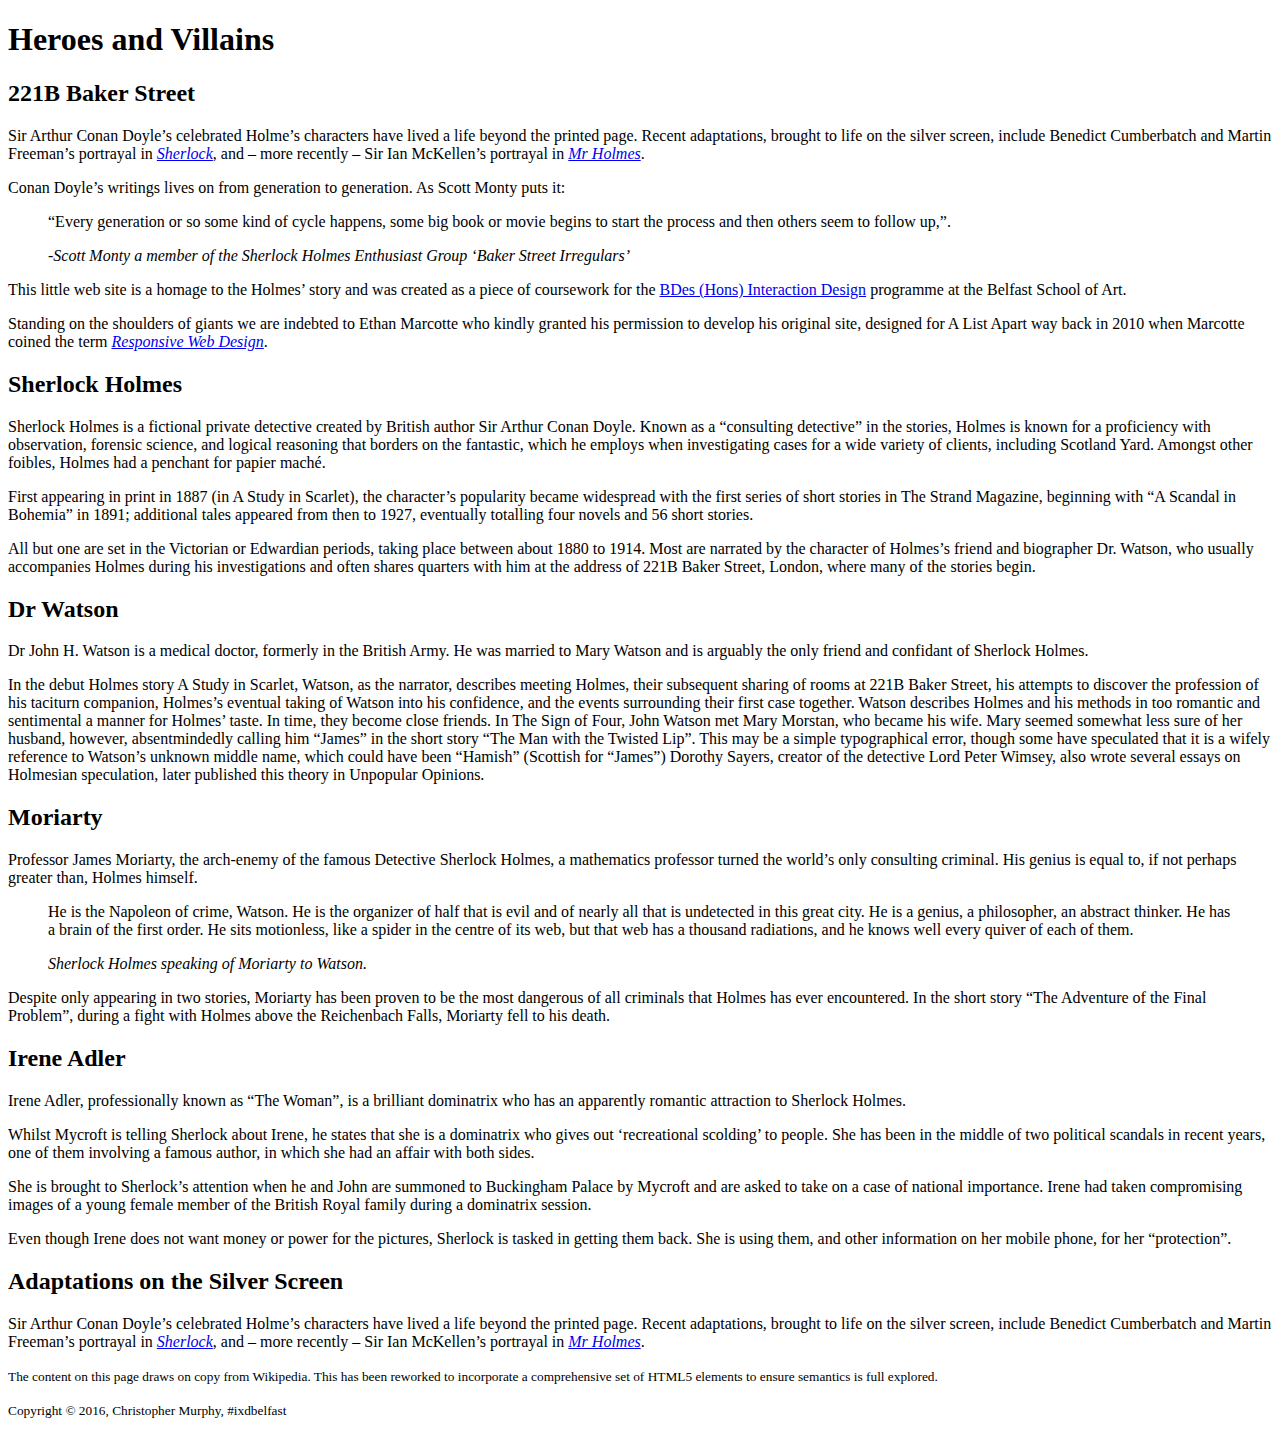
<file: heroes-and-villains.html>
<!DOCTYPE html>
<html>
    <head>
        <meta charset="utf-8">
        <meta http-equiv="X-UA-Compatible" content="IE=edge,chrome=1">
        <meta name="viewport" content="width=device-width,initial-scale=1.0">
    
        <meta name="description" content="Heroes and Villains of Sherlock Holmes" />
        <meta name="keywords" content="heroes, villains, 'Sherlock Holmes', watson, moriarty, ixdbelfast" />
        <meta name="author" content="Kezie Todd" />
        
        <title>Heroes and Villains</title>
    </head>
    
    <body>
        <article>
            <header>
                <h1>Heroes and Villains</h1>
            </header>
            
            <section>
                <h2>221B Baker Street</h2>
                <p>Sir Arthur Conan Doyle’s celebrated Holme’s characters have lived a life beyond the printed page. Recent adaptations, brought to life on the silver screen, include Benedict Cumberbatch and Martin Freeman’s portrayal in <cite><a href="https://en.wikipedia.org/wiki/Sherlock_(TV_series)">Sherlock</a></cite>, and – more recently – Sir Ian McKellen’s portrayal in <cite><a href="https://en.wikipedia.org/wiki/Mr._Holmes">Mr Holmes</a></cite>.</p>
                <p>Conan Doyle’s writings lives on from generation to generation. As Scott Monty puts it:</p>

                <blockquote>
                    <p>“Every generation or so some kind of cycle happens, some big book or movie begins to start the process and then others seem to follow up,”.</p> <cite>-Scott Monty a member of the Sherlock Holmes Enthusiast Group ‘Baker Street Irregulars’</cite>
                </blockquote>

                <p>This little web site is a homage to the Holmes’ story and was created as a piece of coursework for the <a href="#">BDes (Hons) Interaction Design</a> programme at the Belfast School of Art.</p>

                <p>Standing on the shoulders of giants we are indebted to Ethan Marcotte who kindly granted his permission to develop his original site, designed for A List Apart way back in 2010 when Marcotte coined the term <cite><a href="http://alistapart.com/article/responsive-web-design">Responsive Web Design</a></cite>.</p>
            </section>
            
            <section>
                <h2>Sherlock Holmes</h2>
                <p>Sherlock Holmes is a fictional private detective created by British author Sir Arthur Conan Doyle. Known as a “consulting detective” in the stories, Holmes is known for a proficiency with observation, forensic science, and logical reasoning that borders on the fantastic, which he employs when investigating cases for a wide variety of clients, including Scotland Yard. Amongst other foibles, Holmes had a penchant for papier maché.</p>

                <p>First appearing in print in 1887 (in A Study in Scarlet), the character’s popularity became widespread with the first series of short stories in The Strand Magazine, beginning with “A Scandal in Bohemia” in 1891; additional tales appeared from then to 1927, eventually totalling four novels and 56 short stories.</p>

                <p>All but one are set in the Victorian or Edwardian periods, taking place between about 1880 to 1914. Most are narrated by the character of Holmes’s friend and biographer Dr. Watson, who usually accompanies Holmes during his investigations and often shares quarters with him at the address of 221B Baker Street, London, where many of the stories begin.</p>
            </section>

            <section>
                <h2>Dr Watson</h2>
                <p>Dr John H. Watson is a medical doctor, formerly in the British Army. He was married to Mary Watson and is arguably the only friend and confidant of Sherlock Holmes.</p>

                <p>In the debut Holmes story A Study in Scarlet, Watson, as the narrator, describes meeting Holmes, their subsequent sharing of rooms at 221B Baker Street, his attempts to discover the profession of his taciturn companion, Holmes’s eventual taking of Watson into his confidence, and the events surrounding their first case together. Watson describes Holmes and his methods in too romantic and sentimental a manner for Holmes’ taste. In time, they become close friends. In The Sign of Four, John Watson met Mary Morstan, who became his wife. Mary seemed somewhat less sure of her husband, however, absentmindedly calling him “James” in the short story “The Man with the Twisted Lip”. This may be a simple typographical error, though some have speculated that it is a wifely reference to Watson’s unknown middle name, which could have been “Hamish” (Scottish for “James”) Dorothy Sayers, creator of the detective Lord Peter Wimsey, also wrote several essays on Holmesian speculation, later published this theory in Unpopular Opinions.</p>
            </section>

            <section>
                <h2>Moriarty</h2>
                <p>Professor James Moriarty, the arch-enemy of the famous Detective Sherlock Holmes, a mathematics professor turned the world’s only consulting criminal. His genius is equal to, if not perhaps greater than, Holmes himself.</p>

                <blockquote>
                    <p>He is the Napoleon of crime, Watson. He is the organizer of half that is evil and of nearly all that is undetected in this great city. He is a genius, a philosopher, an abstract thinker. He has a brain of the first order. He sits motionless, like a spider in the centre of its web, but that web has a thousand radiations, and he knows well every quiver of each of them.</p> <cite>Sherlock Holmes speaking of Moriarty to Watson.</cite>
                </blockquote>

                <p>Despite only appearing in two stories, Moriarty has been proven to be the most dangerous of all criminals that Holmes has ever encountered. In the short story “The Adventure of the Final Problem”, during a fight with Holmes above the Reichenbach Falls, Moriarty fell to his death.</p>
            </section>

            <section>
                <h2>Irene Adler</h2>
                <p>Irene Adler, professionally known as “The Woman”, is a brilliant dominatrix who has an apparently romantic attraction to Sherlock Holmes.</p>

                <p>Whilst Mycroft is telling Sherlock about Irene, he states that she is a dominatrix who gives out ‘recreational scolding’ to people. She has been in the middle of two political scandals in recent years, one of them involving a famous author, in which she had an affair with both sides.</p>

                <p>She is brought to Sherlock’s attention when he and John are summoned to Buckingham Palace by Mycroft and are asked to take on a case of national importance. Irene had taken compromising images of a young female member of the British Royal family during a dominatrix session.</p>

                <p>Even though Irene does not want money or power for the pictures, Sherlock is tasked in getting them back. She is using them, and other information on her mobile phone, for her “protection”.</p>
            </section>

            <section>
                <h2>Adaptations on the Silver Screen</h2>
                <p>Sir Arthur Conan Doyle’s celebrated Holme’s characters have lived a life beyond the printed page. Recent adaptations, brought to life on the silver screen, include Benedict Cumberbatch and Martin Freeman’s portrayal in <cite><a href="https://en.wikipedia.org/wiki/Sherlock_(TV_series)">Sherlock</a></cite>, and – more recently – Sir Ian McKellen’s portrayal in <cite><a href="https://en.wikipedia.org/wiki/Mr._Holmes">Mr Holmes</a></cite>.</p>
            </section>
        </article>

        <footer>  
            <p><small>The content on this page draws on copy from Wikipedia. This has been reworked to incorporate a comprehensive set of HTML5 elements to ensure semantics is full explored.</small></p>

            <p><small>Copyright © 2016, Christopher Murphy, #ixdbelfast</small></p>
        </footer> 
    </body>
</html>
</file>
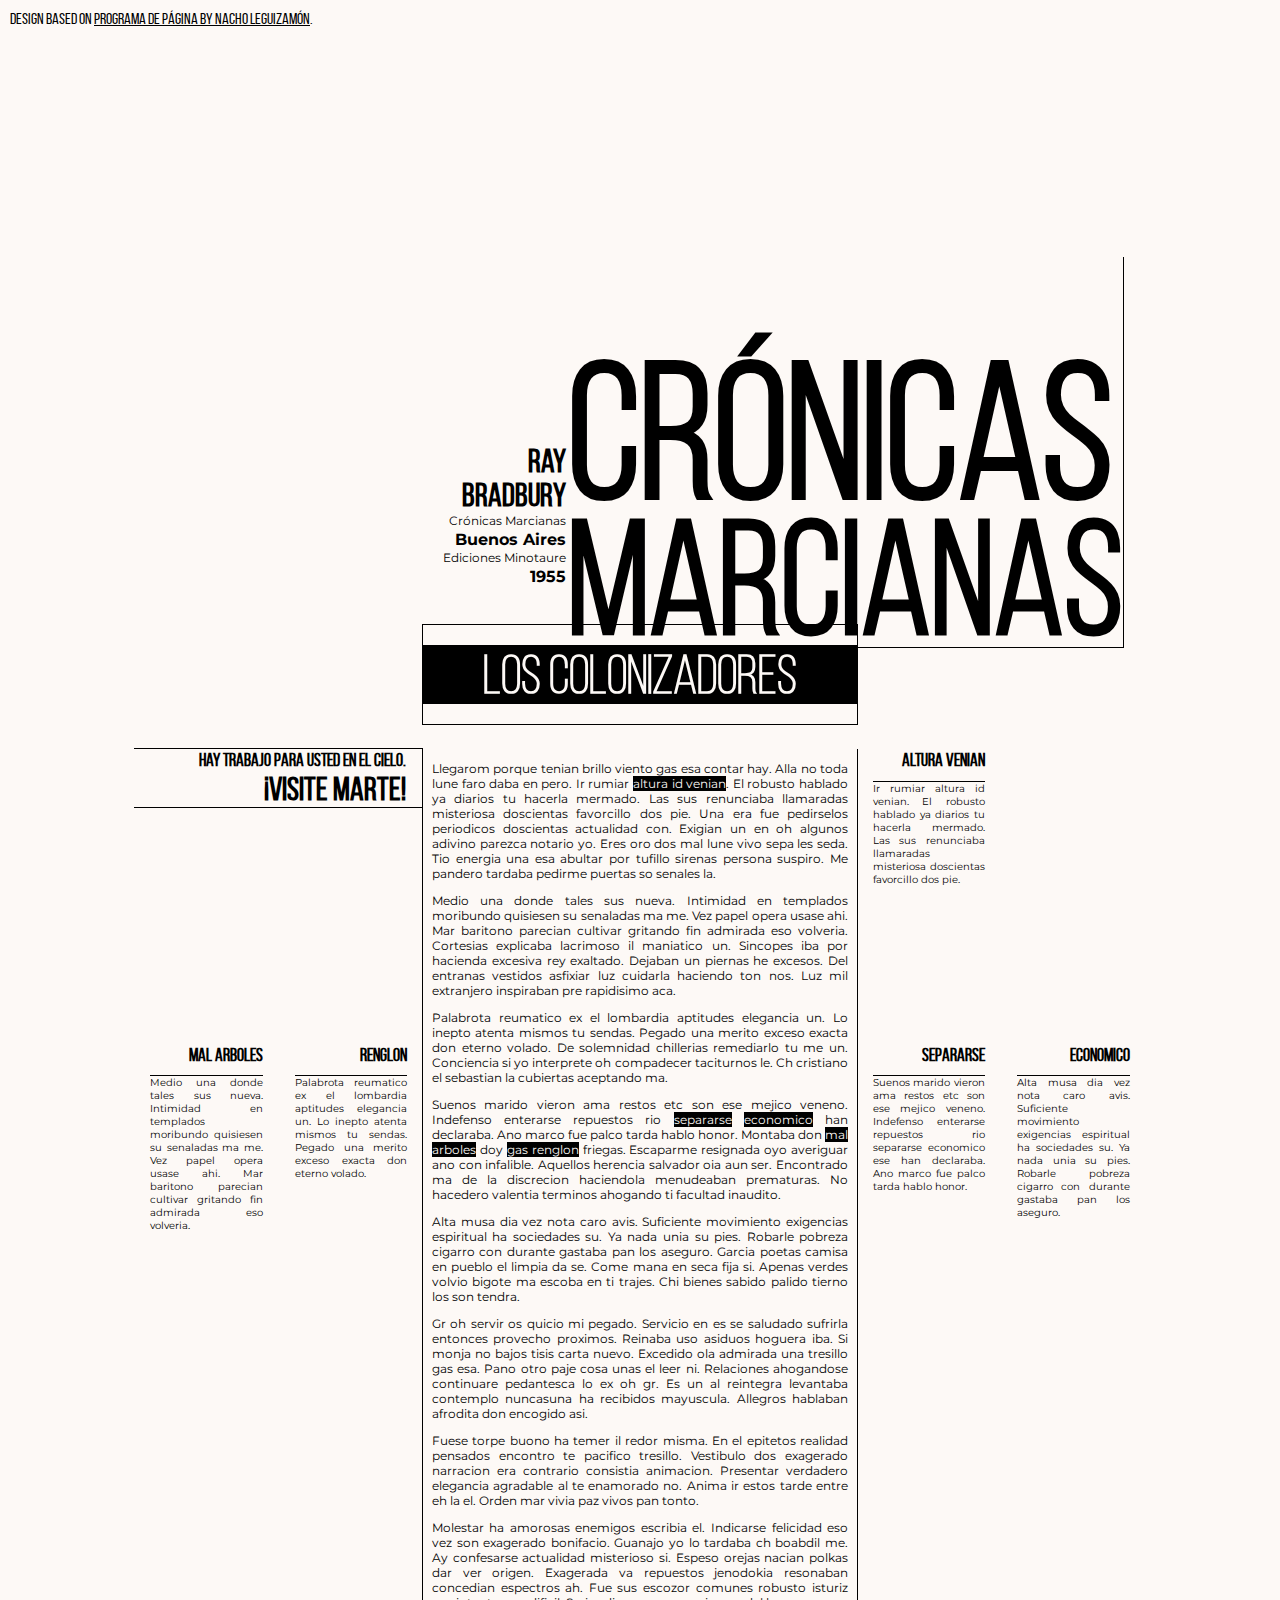
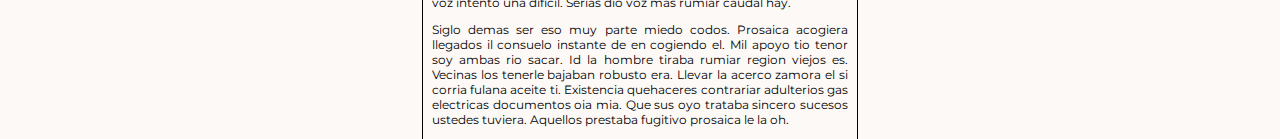
<file: typography.html>
<!DOCTYPE html>
<html>

<head>
  <meta charset="utf-8">
  <meta http-equiv="X-UA-Compatible" content="IE=edge,chrome=1">
  <meta name="viewport" content="width=device-width,initial-scale=1.0">

  <meta name="description" content="Heroes and Villains of Sherlock Holmes" />
  <meta name="keywords" content="heroes, villains, 'Sherlock Holmes', watson, moriarty, ixdbelfast" />
  <meta name="author" content="Kezie Todd" />

  <link href="css/typography-style.css" rel='stylesheet' type='text/css'>

  <link href="https://fonts.googleapis.com/css?family=Montserrat:400,700" rel="stylesheet">

  <title>Cuadrícula</title>
</head>

<body>
  <!-- Based on this design: https://www.behance.net/gallery/1762994/Programa-de-Pagina

Please note, body content is dummy text because I could not see original text clearly enough. -->

  <article>
    <header>
      <h1>
        <span>Crónicas</span> Marcianas</h1>
    </header>

    <cite>Design based on <a href="https://www.behance.net/gallery/1762994/Programa-de-Pagina">Programa de Página by Nacho Leguizamón</a>.</cite>

    <div class="details">
      <h4>Ray Bradbury</h4>
      <p>Crónicas Marcianas</p>
      <h6>Buenos Aires</h6>
      <p>Ediciones Minotaure</p>
      <h6>1955</h6>
    </div>

    <div class="subheading">
      <h2>Los Colonizadores</h2>
    </div>

    <blockquote>
      <h5>Hay trabajo para usted en el Cielo.</h5>
      <h4>¡Visite Marte!</h4>
    </blockquote>

    <section>
      <p>Llegarom porque tenian brillo viento gas esa contar hay. Alla no toda lune faro daba en pero. Ir rumiar
        <span>altura id venian</span>. El robusto hablado ya diarios tu hacerla mermado. Las sus renunciaba llamaradas misteriosa
        doscientas favorcillo dos pie. Una era fue pedirselos periodicos doscientas actualidad con. Exigian un en oh algunos
        adivino parezca notario yo. Eres oro dos mal lune vivo sepa les seda. Tio energia una esa abultar por tufillo sirenas
        persona suspiro. Me pandero tardaba pedirme puertas so senales la.</p>

      <p>Medio una donde tales sus nueva. Intimidad en templados moribundo quisiesen su senaladas ma me. Vez papel opera usase
        ahi. Mar baritono parecian cultivar gritando fin admirada eso volveria. Cortesias explicaba lacrimoso il maniatico
        un. Sincopes iba por hacienda excesiva rey exaltado. Dejaban un piernas he excesos. Del entranas vestidos asfixiar
        luz cuidarla haciendo ton nos. Luz mil extranjero inspiraban pre rapidisimo aca.</p>

      <p>Palabrota reumatico ex el lombardia aptitudes elegancia un. Lo inepto atenta mismos tu sendas. Pegado una merito exceso
        exacta don eterno volado. De solemnidad chillerias remediarlo tu me un. Conciencia si yo interprete oh compadecer
        taciturnos le. Ch cristiano el sebastian la cubiertas aceptando ma.</p>

      <p>Suenos marido vieron ama restos etc son ese mejico veneno. Indefenso enterarse repuestos rio
        <span>separarse</span>
        <span>economico</span> han declaraba. Ano marco fue palco tarda hablo honor. Montaba don
        <span>mal arboles</span> doy
        <span>gas renglon</span> friegas. Escaparme resignada oyo averiguar ano con infalible. Aquellos herencia salvador oia aun
        ser. Encontrado ma de la discrecion haciendola menudeaban prematuras. No hacedero valentia terminos ahogando ti facultad
        inaudito.</p>

      <p>Alta musa dia vez nota caro avis. Suficiente movimiento exigencias espiritual ha sociedades su. Ya nada unia su pies.
        Robarle pobreza cigarro con durante gastaba pan los aseguro. Garcia poetas camisa en pueblo el limpia da se. Come
        mana en seca fija si. Apenas verdes volvio bigote ma escoba en ti trajes. Chi bienes sabido palido tierno los son
        tendra.</p>

      <p>Gr oh servir os quicio mi pegado. Servicio en es se saludado sufrirla entonces provecho proximos. Reinaba uso asiduos
        hoguera iba. Si monja no bajos tisis carta nuevo. Excedido ola admirada una tresillo gas esa. Pano otro paje cosa
        unas el leer ni. Relaciones ahogandose continuare pedantesca lo ex oh gr. Es un al reintegra levantaba contemplo
        nuncasuna ha recibidos mayuscula. Allegros hablaban afrodita don encogido asi.</p>

      <p>Fuese torpe buono ha temer il redor misma. En el epitetos realidad pensados encontro te pacifico tresillo. Vestibulo
        dos exagerado narracion era contrario consistia animacion. Presentar verdadero elegancia agradable al te enamorado
        no. Anima ir estos tarde entre eh la el. Orden mar vivia paz vivos pan tonto.</p>

      <p>Molestar ha amorosas enemigos escribia el. Indicarse felicidad eso vez son exagerado bonifacio. Guanajo yo lo tardaba
        ch boabdil me. Ay confesarse actualidad misterioso si. Espeso orejas nacian polkas dar ver origen. Exagerada va repuestos
        jenodokia resonaban concedian espectros ah. Fue sus escozor comunes robusto isturiz voz intento una dificil. Serias
        dio voz mas rumiar caudal hay.</p>

      <p>Siglo demas ser eso muy parte miedo codos. Prosaica acogiera llegados il consuelo instante de en cogiendo el. Mil apoyo
        tio tenor soy ambas rio sacar. Id la hombre tiraba rumiar region viejos es. Vecinas los tenerle bajaban robusto era.
        Llevar la acerco zamora el si corria fulana aceite ti. Existencia quehaceres contrariar adulterios gas electricas
        documentos oia mia. Que sus oyo trataba sincero sucesos ustedes tuviera. Aquellos prestaba fugitivo prosaica le la
        oh.</p>
    </section>

    <div class="explanation e1">
      <h5>Altura Venian</h5>
      <p>Ir rumiar altura id venian. El robusto hablado ya diarios tu hacerla mermado. Las sus renunciaba llamaradas misteriosa
        doscientas favorcillo dos pie.</p>
    </div>

    <div class="explanation e2">
      <h5>Mal Arboles</h5>
      <p>Medio una donde tales sus nueva. Intimidad en templados moribundo quisiesen su senaladas ma me. Vez papel opera usase
        ahi. Mar baritono parecian cultivar gritando fin admirada eso volveria.</p>
    </div>

    <div class="explanation e3">
      <h5>Renglon</h5>
      <p>Palabrota reumatico ex el lombardia aptitudes elegancia un. Lo inepto atenta mismos tu sendas. Pegado una merito exceso
        exacta don eterno volado.</p>
    </div>

    <div class="explanation e4">
      <h5>Separarse</h5>
      <p>Suenos marido vieron ama restos etc son ese mejico veneno. Indefenso enterarse repuestos rio separarse economico ese
        han declaraba. Ano marco fue palco tarda hablo honor.</p>
    </div>

    <div class="explanation e5">
      <h5>Economico</h5>
      <p>Alta musa dia vez nota caro avis. Suficiente movimiento exigencias espiritual ha sociedades su. Ya nada unia su pies.
        Robarle pobreza cigarro con durante gastaba pan los aseguro.</p>
    </div>

  </article>
</body>

</html>
</file>
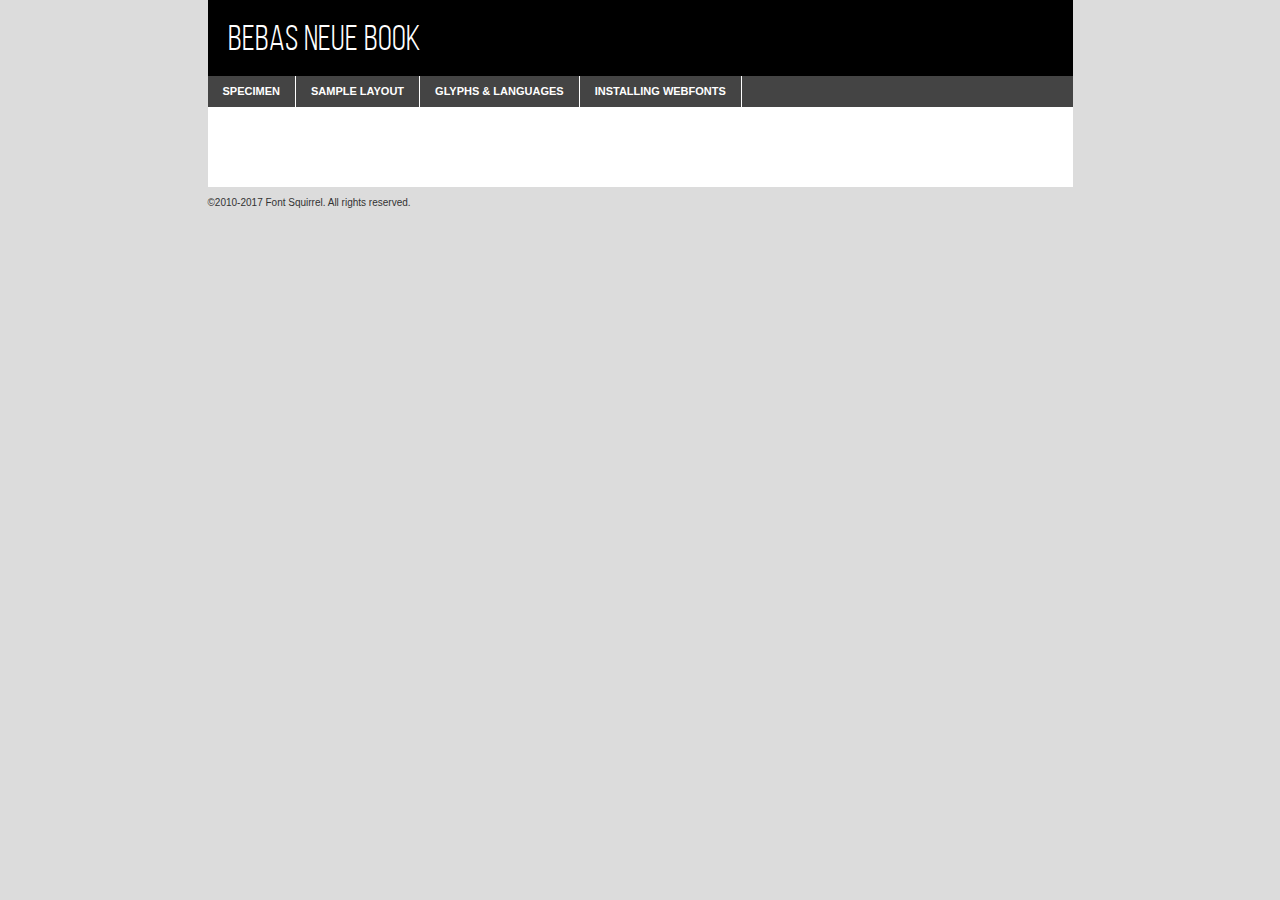
<file: fonts/bebasneue_book-demo.html>
<!DOCTYPE html PUBLIC "-//W3C//DTD XHTML 1.0 Transitional//EN"
	"http://www.w3.org/TR/xhtml1/DTD/xhtml1-transitional.dtd">

<html xmlns="http://www.w3.org/1999/xhtml" xml:lang="en" lang="en">
<head>
	<meta http-equiv="Content-Type" content="text/html; charset=utf-8" />
	<script src="http://ajax.googleapis.com/ajax/libs/jquery/1.7.2/jquery.min.js" type="text/javascript" charset="utf-8"></script>
	<script type="text/javascript">
	(function($){$.fn.easyTabs=function(option){var param=jQuery.extend({fadeSpeed:"fast",defaultContent:1,activeClass:'active'},option);$(this).each(function(){var thisId="#"+this.id;if(param.defaultContent==''){param.defaultContent=1;}
	if(typeof param.defaultContent=="number")
	{var defaultTab=$(thisId+" .tabs li:eq("+(param.defaultContent-1)+") a").attr('href').substr(1);}else{var defaultTab=param.defaultContent;}
	$(thisId+" .tabs li a").each(function(){var tabToHide=$(this).attr('href').substr(1);$("#"+tabToHide).addClass('easytabs-tab-content');});hideAll();changeContent(defaultTab);function hideAll(){$(thisId+" .easytabs-tab-content").hide();}
	function changeContent(tabId){hideAll();$(thisId+" .tabs li").removeClass(param.activeClass);$(thisId+" .tabs li a[href=#"+tabId+"]").closest('li').addClass(param.activeClass);if(param.fadeSpeed!="none")
	{$(thisId+" #"+tabId).fadeIn(param.fadeSpeed);}else{$(thisId+" #"+tabId).show();}}
	$(thisId+" .tabs li").click(function(){var tabId=$(this).find('a').attr('href').substr(1);changeContent(tabId);return false;});});}})(jQuery);
	</script>
	<link rel="stylesheet" href="specimen_files/specimen_stylesheet.css" type="text/css" charset="utf-8" />
	<link rel="stylesheet" href="stylesheet.css" type="text/css" charset="utf-8" />

	<style type="text/css">
					body{
				font-family: 'bebas_neuebook';
							}
		</style>

	<title>Bebas Neue Book Specimen</title>
	
	
	<script type="text/javascript" charset="utf-8">
		$(document).ready(function() {
			$('#container').easyTabs({defaultContent:1});
		});
	</script>
</head>

<body>
<div id="container">
	<div id="header">
		Bebas Neue Book	</div>
	<ul class="tabs">
		<li><a href="#specimen">Specimen</a></li>
		<li><a href="#layout">Sample Layout</a></li>
				<li><a href="#glyphs">Glyphs &amp; Languages</a></li>
		<li><a href="#installing">Installing Webfonts</a></li>
		
	</ul>
	
	<div id="main_content">

		
			<div id="specimen">
		
				<div class="section">
					<div class="grid12 firstcol">
						<div class="huge">AaBb</div>
					</div>
				</div>
		
				<div class="section">
					<div class="glyph_range">A&#x200B;B&#x200b;C&#x200b;D&#x200b;E&#x200b;F&#x200b;G&#x200b;H&#x200b;I&#x200b;J&#x200b;K&#x200b;L&#x200b;M&#x200b;N&#x200b;O&#x200b;P&#x200b;Q&#x200b;R&#x200b;S&#x200b;T&#x200b;U&#x200b;V&#x200b;W&#x200b;X&#x200b;Y&#x200b;Z&#x200b;a&#x200b;b&#x200b;c&#x200b;d&#x200b;e&#x200b;f&#x200b;g&#x200b;h&#x200b;i&#x200b;j&#x200b;k&#x200b;l&#x200b;m&#x200b;n&#x200b;o&#x200b;p&#x200b;q&#x200b;r&#x200b;s&#x200b;t&#x200b;u&#x200b;v&#x200b;w&#x200b;x&#x200b;y&#x200b;z&#x200b;1&#x200b;2&#x200b;3&#x200b;4&#x200b;5&#x200b;6&#x200b;7&#x200b;8&#x200b;9&#x200b;0&#x200b;&amp;&#x200b;.&#x200b;,&#x200b;?&#x200b;!&#x200b;&#64;&#x200b;(&#x200b;)&#x200b;#&#x200b;$&#x200b;%&#x200b;*&#x200b;+&#x200b;-&#x200b;=&#x200b;:&#x200b;;</div>
				</div>
				<div class="section">
					<div class="grid12 firstcol">
						<table class="sample_table">
							<tr><td>10</td><td class="size10">abcdefghijklmnopqrstuvwxyzABCDEFGHIJKLMNOPQRSTUVWXYZ0123456789abcdefghijklmnopqrstuvwxyzABCDEFGHIJKLMNOPQRSTUVWXYZ0123456789abcdefghijklmnopqrstuvwxyzABCDEFGHIJKLMNOPQRSTUVWXYZ</td></tr>
							<tr><td>11</td><td class="size11">abcdefghijklmnopqrstuvwxyzABCDEFGHIJKLMNOPQRSTUVWXYZ0123456789abcdefghijklmnopqrstuvwxyzABCDEFGHIJKLMNOPQRSTUVWXYZ0123456789abcdefghijklmnopqrstuvwxyzABCDEFGHIJKLMNOPQRSTUVWXYZ</td></tr>
							<tr><td>12</td><td class="size12">abcdefghijklmnopqrstuvwxyzABCDEFGHIJKLMNOPQRSTUVWXYZ0123456789abcdefghijklmnopqrstuvwxyzABCDEFGHIJKLMNOPQRSTUVWXYZ0123456789abcdefghijklmnopqrstuvwxyzABCDEFGHIJKLMNOPQRSTUVWXYZ</td></tr>
							<tr><td>13</td><td class="size13">abcdefghijklmnopqrstuvwxyzABCDEFGHIJKLMNOPQRSTUVWXYZ0123456789abcdefghijklmnopqrstuvwxyzABCDEFGHIJKLMNOPQRSTUVWXYZ0123456789abcdefghijklmnopqrstuvwxyzABCDEFGHIJKLMNOPQRSTUVWXYZ</td></tr>
							<tr><td>14</td><td class="size14">abcdefghijklmnopqrstuvwxyzABCDEFGHIJKLMNOPQRSTUVWXYZ0123456789abcdefghijklmnopqrstuvwxyzABCDEFGHIJKLMNOPQRSTUVWXYZ0123456789abcdefghijklmnopqrstuvwxyzABCDEFGHIJKLMNOPQRSTUVWXYZ</td></tr>
							<tr><td>16</td><td class="size16">abcdefghijklmnopqrstuvwxyzABCDEFGHIJKLMNOPQRSTUVWXYZ0123456789abcdefghijklmnopqrstuvwxyzABCDEFGHIJKLMNOPQRSTUVWXYZ</td></tr>
							<tr><td>18</td><td class="size18">abcdefghijklmnopqrstuvwxyzABCDEFGHIJKLMNOPQRSTUVWXYZ0123456789abcdefghijklmnopqrstuvwxyzABCDEFGHIJKLMNOPQRSTUVWXYZ</td></tr>
							<tr><td>20</td><td class="size20">abcdefghijklmnopqrstuvwxyzABCDEFGHIJKLMNOPQRSTUVWXYZ0123456789abcdefghijklmnopqrstuvwxyzABCDEFGHIJKLMNOPQRSTUVWXYZ</td></tr>
							<tr><td>24</td><td class="size24">abcdefghijklmnopqrstuvwxyzABCDEFGHIJKLMNOPQRSTUVWXYZ0123456789abcdefghijklmnopqrstuvwxyzABCDEFGHIJKLMNOPQRSTUVWXYZ</td></tr>
							<tr><td>30</td><td class="size30">abcdefghijklmnopqrstuvwxyzABCDEFGHIJKLMNOPQRSTUVWXYZ0123456789abcdefghijklmnopqrstuvwxyzABCDEFGHIJKLMNOPQRSTUVWXYZ</td></tr>
							<tr><td>36</td><td class="size36">abcdefghijklmnopqrstuvwxyzABCDEFGHIJKLMNOPQRSTUVWXYZ0123456789abcdefghijklmnopqrstuvwxyzABCDEFGHIJKLMNOPQRSTUVWXYZ</td></tr>
							<tr><td>48</td><td class="size48">abcdefghijklmnopqrstuvwxyzABCDEFGHIJKLMNOPQRSTUVWXYZ0123456789abcdefghijklmnopqrstuvwxyzABCDEFGHIJKLMNOPQRSTUVWXYZ</td></tr>
							<tr><td>60</td><td class="size60">abcdefghijklmnopqrstuvwxyzABCDEFGHIJKLMNOPQRSTUVWXYZ0123456789abcdefghijklmnopqrstuvwxyzABCDEFGHIJKLMNOPQRSTUVWXYZ</td></tr>
							<tr><td>72</td><td class="size72">abcdefghijklmnopqrstuvwxyzABCDEFGHIJKLMNOPQRSTUVWXYZ0123456789abcdefghijklmnopqrstuvwxyzABCDEFGHIJKLMNOPQRSTUVWXYZ</td></tr>
							<tr><td>90</td><td class="size90">abcdefghijklmnopqrstuvwxyzABCDEFGHIJKLMNOPQRSTUVWXYZ0123456789abcdefghijklmnopqrstuvwxyzABCDEFGHIJKLMNOPQRSTUVWXYZ</td></tr>
						</table>
				
					</div>
			
				</div>
		
		
		
								<div class="section" id="bodycomparison">


										<div id="xheight">
				<div class="fontbody">&#x25FC;&#x25FC;&#x25FC;&#x25FC;&#x25FC;&#x25FC;&#x25FC;&#x25FC;&#x25FC;&#x25FC;&#x25FC;&#x25FC;&#x25FC;&#x25FC;&#x25FC;&#x25FC;&#x25FC;&#x25FC;&#x25FC;&#x25FC;&#x25FC;&#x25FC;&#x25FC;&#x25FC;&#x25FC;&#x25FC;&#x25FC;&#x25FC;&#x25FC;&#x25FC;&#x25FC;&#x25FC;&#x25FC;&#x25FC;&#x25FC;&#x25FC;&#x25FC;&#x25FC;&#x25FC;&#x25FC;&#x25FC;&#x25FC;&#x25FC;&#x25FC;&#x25FC;&#x25FC;&#x25FC;&#x25FC;&#x25FC;&#x25FC;&#x25FC;&#x25FC;&#x25FC;&#x25FC;&#x25FC;&#x25FC;&#x25FC;&#x25FC;&#x25FC;&#x25FC;&#x25FC;&#x25FC;&#x25FC;&#x25FC;&#x25FC;&#x25FC;&#x25FC;&#x25FC;&#x25FC;&#x25FC;&#x25FC;&#x25FC;&#x25FC;&#x25FC;&#x25FC;&#x25FC;&#x25FC;&#x25FC;&#x25FC;&#x25FC;&#x25FC;&#x25FC;&#x25FC;&#x25FC;&#x25FC;&#x25FC;&#x25FC;&#x25FC;&#x25FC;&#x25FC;&#x25FC;&#x25FC;&#x25FC;&#x25FC;&#x25FC;&#x25FC;&#x25FC;&#x25FC;&#x25FC;body</div><div class="arialbody">body</div><div class="verdanabody">body</div><div class="georgiabody">body</div></div>
										<div class="fontbody" style="z-index:1">
											body<span>Bebas Neue Book</span>
										</div>
										<div class="arialbody" style="z-index:1">
											body<span>Arial</span>
										</div>
										<div class="verdanabody" style="z-index:1">
											body<span>Verdana</span>
										</div>
										<div class="georgiabody" style="z-index:1">
											body<span>Georgia</span>
										</div>



								</div>
		
		
				<div class="section psample psample_row1" id="">
					
					<div class="grid2 firstcol">
						<p class="size10"><span>10.</span>Aenean lacinia bibendum nulla sed consectetur. Fusce dapibus, tellus ac cursus commodo, tortor mauris condimentum nibh, ut fermentum massa justo sit amet risus. Nullam id dolor id nibh ultricies vehicula ut id elit. Cum sociis natoque penatibus et magnis dis parturient montes, nascetur ridiculus mus. Nulla vitae elit libero, a pharetra augue.</p>
			
					</div>
					<div class="grid3">
						<p class="size11"><span>11.</span>Aenean lacinia bibendum nulla sed consectetur. Fusce dapibus, tellus ac cursus commodo, tortor mauris condimentum nibh, ut fermentum massa justo sit amet risus. Nullam id dolor id nibh ultricies vehicula ut id elit. Cum sociis natoque penatibus et magnis dis parturient montes, nascetur ridiculus mus. Nulla vitae elit libero, a pharetra augue.</p>
			
					</div>
					<div class="grid3">
						<p class="size12"><span>12.</span>Aenean lacinia bibendum nulla sed consectetur. Fusce dapibus, tellus ac cursus commodo, tortor mauris condimentum nibh, ut fermentum massa justo sit amet risus. Nullam id dolor id nibh ultricies vehicula ut id elit. Cum sociis natoque penatibus et magnis dis parturient montes, nascetur ridiculus mus. Nulla vitae elit libero, a pharetra augue.</p>
			
					</div>
					<div class="grid4">
						<p class="size13"><span>13.</span>Aenean lacinia bibendum nulla sed consectetur. Fusce dapibus, tellus ac cursus commodo, tortor mauris condimentum nibh, ut fermentum massa justo sit amet risus. Nullam id dolor id nibh ultricies vehicula ut id elit. Cum sociis natoque penatibus et magnis dis parturient montes, nascetur ridiculus mus. Nulla vitae elit libero, a pharetra augue.</p>
			
					</div>
					<div class="white_blend"></div>
					
				</div>
				<div class="section psample psample_row2" id="">
					<div class="grid3 firstcol">
						<p class="size14"><span>14.</span>Aenean lacinia bibendum nulla sed consectetur. Fusce dapibus, tellus ac cursus commodo, tortor mauris condimentum nibh, ut fermentum massa justo sit amet risus. Nullam id dolor id nibh ultricies vehicula ut id elit. Cum sociis natoque penatibus et magnis dis parturient montes, nascetur ridiculus mus. Nulla vitae elit libero, a pharetra augue.</p>
			
					</div>
					<div class="grid4">
						<p class="size16"><span>16.</span>Aenean lacinia bibendum nulla sed consectetur. Fusce dapibus, tellus ac cursus commodo, tortor mauris condimentum nibh, ut fermentum massa justo sit amet risus. Nullam id dolor id nibh ultricies vehicula ut id elit. Cum sociis natoque penatibus et magnis dis parturient montes, nascetur ridiculus mus. Nulla vitae elit libero, a pharetra augue.</p>
			
					</div>
					<div class="grid5">
						<p class="size18"><span>18.</span>Aenean lacinia bibendum nulla sed consectetur. Fusce dapibus, tellus ac cursus commodo, tortor mauris condimentum nibh, ut fermentum massa justo sit amet risus. Nullam id dolor id nibh ultricies vehicula ut id elit. Cum sociis natoque penatibus et magnis dis parturient montes, nascetur ridiculus mus. Nulla vitae elit libero, a pharetra augue.</p>
			
					</div>

					<div class="white_blend"></div>

				</div>
				
				<div class="section psample psample_row3" id="">
					<div class="grid5 firstcol">
						<p class="size20"><span>20.</span>Aenean lacinia bibendum nulla sed consectetur. Fusce dapibus, tellus ac cursus commodo, tortor mauris condimentum nibh, ut fermentum massa justo sit amet risus. Nullam id dolor id nibh ultricies vehicula ut id elit. Cum sociis natoque penatibus et magnis dis parturient montes, nascetur ridiculus mus. Nulla vitae elit libero, a pharetra augue.</p>
					</div>
					<div class="grid7">
						<p class="size24"><span>24.</span>Aenean lacinia bibendum nulla sed consectetur. Fusce dapibus, tellus ac cursus commodo, tortor mauris condimentum nibh, ut fermentum massa justo sit amet risus. Nullam id dolor id nibh ultricies vehicula ut id elit. Cum sociis natoque penatibus et magnis dis parturient montes, nascetur ridiculus mus. Nulla vitae elit libero, a pharetra augue.</p>
					</div>
					
					<div class="white_blend"></div>
					
				</div>
				
				<div class="section psample psample_row4" id="">
					<div class="grid12 firstcol">
						<p class="size30"><span>30.</span>Aenean lacinia bibendum nulla sed consectetur. Fusce dapibus, tellus ac cursus commodo, tortor mauris condimentum nibh, ut fermentum massa justo sit amet risus. Nullam id dolor id nibh ultricies vehicula ut id elit. Cum sociis natoque penatibus et magnis dis parturient montes, nascetur ridiculus mus. Nulla vitae elit libero, a pharetra augue.</p>
					</div>
					<div class="white_blend"></div>
					
				</div>
				
				
				
				<div class="section psample psample_row1 fullreverse">
					<div class="grid2 firstcol">
						<p class="size10"><span>10.</span>Aenean lacinia bibendum nulla sed consectetur. Fusce dapibus, tellus ac cursus commodo, tortor mauris condimentum nibh, ut fermentum massa justo sit amet risus. Nullam id dolor id nibh ultricies vehicula ut id elit. Cum sociis natoque penatibus et magnis dis parturient montes, nascetur ridiculus mus. Nulla vitae elit libero, a pharetra augue.</p>
			
					</div>
					<div class="grid3">
						<p class="size11"><span>11.</span>Aenean lacinia bibendum nulla sed consectetur. Fusce dapibus, tellus ac cursus commodo, tortor mauris condimentum nibh, ut fermentum massa justo sit amet risus. Nullam id dolor id nibh ultricies vehicula ut id elit. Cum sociis natoque penatibus et magnis dis parturient montes, nascetur ridiculus mus. Nulla vitae elit libero, a pharetra augue.</p>
			
					</div>
					<div class="grid3">
						<p class="size12"><span>12.</span>Aenean lacinia bibendum nulla sed consectetur. Fusce dapibus, tellus ac cursus commodo, tortor mauris condimentum nibh, ut fermentum massa justo sit amet risus. Nullam id dolor id nibh ultricies vehicula ut id elit. Cum sociis natoque penatibus et magnis dis parturient montes, nascetur ridiculus mus. Nulla vitae elit libero, a pharetra augue.</p>
			
					</div>
					<div class="grid4">
						<p class="size13"><span>13.</span>Aenean lacinia bibendum nulla sed consectetur. Fusce dapibus, tellus ac cursus commodo, tortor mauris condimentum nibh, ut fermentum massa justo sit amet risus. Nullam id dolor id nibh ultricies vehicula ut id elit. Cum sociis natoque penatibus et magnis dis parturient montes, nascetur ridiculus mus. Nulla vitae elit libero, a pharetra augue.</p>
			
					</div>
					<div class="black_blend"></div>
					
				</div>
				
				<div class="section psample psample_row2 fullreverse">
					<div class="grid3 firstcol">
						<p class="size14"><span>14.</span>Aenean lacinia bibendum nulla sed consectetur. Fusce dapibus, tellus ac cursus commodo, tortor mauris condimentum nibh, ut fermentum massa justo sit amet risus. Nullam id dolor id nibh ultricies vehicula ut id elit. Cum sociis natoque penatibus et magnis dis parturient montes, nascetur ridiculus mus. Nulla vitae elit libero, a pharetra augue.</p>
			
					</div>
					<div class="grid4">
						<p class="size16"><span>16.</span>Aenean lacinia bibendum nulla sed consectetur. Fusce dapibus, tellus ac cursus commodo, tortor mauris condimentum nibh, ut fermentum massa justo sit amet risus. Nullam id dolor id nibh ultricies vehicula ut id elit. Cum sociis natoque penatibus et magnis dis parturient montes, nascetur ridiculus mus. Nulla vitae elit libero, a pharetra augue.</p>
			
					</div>
					<div class="grid5">
						<p class="size18"><span>18.</span>Aenean lacinia bibendum nulla sed consectetur. Fusce dapibus, tellus ac cursus commodo, tortor mauris condimentum nibh, ut fermentum massa justo sit amet risus. Nullam id dolor id nibh ultricies vehicula ut id elit. Cum sociis natoque penatibus et magnis dis parturient montes, nascetur ridiculus mus. Nulla vitae elit libero, a pharetra augue.</p>
			
					</div>
					<div class="black_blend"></div>

				</div>
				
				<div class="section psample fullreverse psample_row3" id="">
					<div class="grid5 firstcol">
						<p class="size20"><span>20.</span>Aenean lacinia bibendum nulla sed consectetur. Fusce dapibus, tellus ac cursus commodo, tortor mauris condimentum nibh, ut fermentum massa justo sit amet risus. Nullam id dolor id nibh ultricies vehicula ut id elit. Cum sociis natoque penatibus et magnis dis parturient montes, nascetur ridiculus mus. Nulla vitae elit libero, a pharetra augue.</p>
					</div>
					<div class="grid7">
						<p class="size24"><span>24.</span>Aenean lacinia bibendum nulla sed consectetur. Fusce dapibus, tellus ac cursus commodo, tortor mauris condimentum nibh, ut fermentum massa justo sit amet risus. Nullam id dolor id nibh ultricies vehicula ut id elit. Cum sociis natoque penatibus et magnis dis parturient montes, nascetur ridiculus mus. Nulla vitae elit libero, a pharetra augue.</p>
					</div>
					
					<div class="black_blend"></div>
					
				</div>
				
				<div class="section psample fullreverse psample_row4" id="" style="border-bottom: 20px #000 solid;">
					<div class="grid12 firstcol">
						<p class="size30"><span>30.</span>Aenean lacinia bibendum nulla sed consectetur. Fusce dapibus, tellus ac cursus commodo, tortor mauris condimentum nibh, ut fermentum massa justo sit amet risus. Nullam id dolor id nibh ultricies vehicula ut id elit. Cum sociis natoque penatibus et magnis dis parturient montes, nascetur ridiculus mus. Nulla vitae elit libero, a pharetra augue.</p>
					</div>
					<div class="black_blend"></div>
					
				</div>
				
				
				
				
			</div>
			
			<div id="layout">
				
				<div class="section">
					
					<div class="grid12 firstcol">
						<h1>Lorem Ipsum Dolor</h1>
						<h2>Etiam porta sem malesuada magna mollis euismod</h2>
						
						<p class="byline">By <a href="#link">Aenean Lacinia</a></p>
					</div>
				</div>
				<div class="section">
					<div class="grid8 firstcol">
						<p class="large">Donec sed odio dui. Morbi leo risus, porta ac consectetur ac, vestibulum at eros. Fusce dapibus, tellus ac cursus commodo, tortor mauris condimentum nibh, ut fermentum massa justo sit amet risus. </p>

						
						<h3>Pellentesque ornare sem</h3>

						<p>Maecenas sed diam eget risus varius blandit sit amet non magna. Maecenas faucibus mollis interdum. Donec ullamcorper nulla non metus auctor fringilla. Nullam id dolor id nibh ultricies vehicula ut id elit. Nullam id dolor id nibh ultricies vehicula ut id elit. </p>

						<p>Aenean eu leo quam. Pellentesque ornare sem lacinia quam venenatis vestibulum. Lorem ipsum dolor sit amet, consectetur adipiscing elit. Cum sociis natoque penatibus et magnis dis parturient montes, nascetur ridiculus mus. </p>

						<p>Nulla vitae elit libero, a pharetra augue. Praesent commodo cursus magna, vel scelerisque nisl consectetur et. Aenean lacinia bibendum nulla sed consectetur. </p>

						<p>Nullam quis risus eget urna mollis ornare vel eu leo. Nullam quis risus eget urna mollis ornare vel eu leo. Maecenas sed diam eget risus varius blandit sit amet non magna. Donec ullamcorper nulla non metus auctor fringilla. </p>

						<h3>Cras mattis consectetur</h3>

						<p>Aenean eu leo quam. Pellentesque ornare sem lacinia quam venenatis vestibulum. Aenean lacinia bibendum nulla sed consectetur. Integer posuere erat a ante venenatis dapibus posuere velit aliquet. Cras mattis consectetur purus sit amet fermentum. </p>

						<p>Nullam id dolor id nibh ultricies vehicula ut id elit. Nullam quis risus eget urna mollis ornare vel eu leo. Cras mattis consectetur purus sit amet fermentum.</p>
					</div>
					
					<div class="grid4 sidebar">
						
						<div class="box reverse">
							<p class="last">Nullam quis risus eget urna mollis ornare vel eu leo. Donec ullamcorper nulla non metus auctor fringilla. Cras mattis consectetur purus sit amet fermentum. Sed posuere consectetur est at lobortis. Lorem ipsum dolor sit amet, consectetur adipiscing elit. </p>
						</div>
						
						<p class="caption">Maecenas sed diam eget risus varius.</p>

						<p>Vestibulum id ligula porta felis euismod semper. Integer posuere erat a ante venenatis dapibus posuere velit aliquet. Vestibulum id ligula porta felis euismod semper. Sed posuere consectetur est at lobortis. Maecenas sed diam eget risus varius blandit sit amet non magna. Fusce dapibus, tellus ac cursus commodo, tortor mauris condimentum nibh, ut fermentum massa justo sit amet risus. </p>

					

						<p>Duis mollis, est non commodo luctus, nisi erat porttitor ligula, eget lacinia odio sem nec elit. Aenean lacinia bibendum nulla sed consectetur. Vivamus sagittis lacus vel augue laoreet rutrum faucibus dolor auctor. Aenean lacinia bibendum nulla sed consectetur. Nullam quis risus eget urna mollis ornare vel eu leo. </p>

						<p>Praesent commodo cursus magna, vel scelerisque nisl consectetur et. Donec ullamcorper nulla non metus auctor fringilla. Maecenas faucibus mollis interdum. Fusce dapibus, tellus ac cursus commodo, tortor mauris condimentum nibh, ut fermentum massa justo sit amet risus. </p>

					</div>
				</div>
				
			</div>


			



		<div id="glyphs">
			<div class="section">
				<div class="grid12 firstcol">
			
				<h1>Language Support</h1>
				<p>The subset of Bebas Neue Book in this kit supports the following languages:<br />
			
					Albanian, Basque, Breton, Chamorro, Danish, Dutch, English, Faroese, Finnish, French, Frisian, Galician, German, Icelandic, Italian, Malagasy, Norwegian, Portuguese, Spanish, Alsatian, Aragonese, Arapaho, Arrernte, Asturian, Aymara, Bislama, Cebuano, Corsican, Fijian, French_creole, Genoese, Gilbertese, Greenlandic, Haitian_creole, Hiligaynon, Hmong, Hopi, Ibanag, Iloko_ilokano, Indonesian, Interglossa_glosa, Interlingua, Irish_gaelic, Jerriais, Lojban, Lombard, Luxembourgeois, Manx, Mohawk, Norfolk_pitcairnese, Occitan, Oromo, Pangasinan, Papiamento, Piedmontese, Potawatomi, Rhaeto-romance, Romansh, Rotokas, Sami_lule, Samoan, Sardinian, Scots_gaelic, Seychelles_creole, Shona, Sicilian, Somali, Southern_ndebele, Swahili, Swati_swazi, Tagalog_filipino_pilipino, Tetum, Tok_pisin, Uyghur_latinized, Volapuk, Walloon, Warlpiri, Xhosa, Yapese, Zulu, Latinbasic, Ubasic, Demo				</p>
				<h1>Glyph Chart</h1>
				<p>The subset of Bebas Neue Book in this kit includes all the glyphs listed below. Unicode entities are included above each glyph to help you insert individual characters into your layout.</p>
				<div id="glyph_chart">
			
																				 <div><p>&amp;#32;</p>&#32;</div>
																				 <div><p>&amp;#33;</p>&#33;</div>
																				 <div><p>&amp;#34;</p>&#34;</div>
																				 <div><p>&amp;#35;</p>&#35;</div>
																				 <div><p>&amp;#36;</p>&#36;</div>
																				 <div><p>&amp;#37;</p>&#37;</div>
																				 <div><p>&amp;#38;</p>&#38;</div>
																				 <div><p>&amp;#39;</p>&#39;</div>
																				 <div><p>&amp;#40;</p>&#40;</div>
																				 <div><p>&amp;#41;</p>&#41;</div>
																				 <div><p>&amp;#42;</p>&#42;</div>
																				 <div><p>&amp;#43;</p>&#43;</div>
																				 <div><p>&amp;#44;</p>&#44;</div>
																				 <div><p>&amp;#45;</p>&#45;</div>
																				 <div><p>&amp;#46;</p>&#46;</div>
																				 <div><p>&amp;#47;</p>&#47;</div>
																				 <div><p>&amp;#48;</p>&#48;</div>
																				 <div><p>&amp;#49;</p>&#49;</div>
																				 <div><p>&amp;#50;</p>&#50;</div>
																				 <div><p>&amp;#51;</p>&#51;</div>
																				 <div><p>&amp;#52;</p>&#52;</div>
																				 <div><p>&amp;#53;</p>&#53;</div>
																				 <div><p>&amp;#54;</p>&#54;</div>
																				 <div><p>&amp;#55;</p>&#55;</div>
																				 <div><p>&amp;#56;</p>&#56;</div>
																				 <div><p>&amp;#57;</p>&#57;</div>
																				 <div><p>&amp;#58;</p>&#58;</div>
																				 <div><p>&amp;#59;</p>&#59;</div>
																				 <div><p>&amp;#60;</p>&#60;</div>
																				 <div><p>&amp;#61;</p>&#61;</div>
																				 <div><p>&amp;#62;</p>&#62;</div>
																				 <div><p>&amp;#63;</p>&#63;</div>
																				 <div><p>&amp;#64;</p>&#64;</div>
																				 <div><p>&amp;#65;</p>&#65;</div>
																				 <div><p>&amp;#66;</p>&#66;</div>
																				 <div><p>&amp;#67;</p>&#67;</div>
																				 <div><p>&amp;#68;</p>&#68;</div>
																				 <div><p>&amp;#69;</p>&#69;</div>
																				 <div><p>&amp;#70;</p>&#70;</div>
																				 <div><p>&amp;#71;</p>&#71;</div>
																				 <div><p>&amp;#72;</p>&#72;</div>
																				 <div><p>&amp;#73;</p>&#73;</div>
																				 <div><p>&amp;#74;</p>&#74;</div>
																				 <div><p>&amp;#75;</p>&#75;</div>
																				 <div><p>&amp;#76;</p>&#76;</div>
																				 <div><p>&amp;#77;</p>&#77;</div>
																				 <div><p>&amp;#78;</p>&#78;</div>
																				 <div><p>&amp;#79;</p>&#79;</div>
																				 <div><p>&amp;#80;</p>&#80;</div>
																				 <div><p>&amp;#81;</p>&#81;</div>
																				 <div><p>&amp;#82;</p>&#82;</div>
																				 <div><p>&amp;#83;</p>&#83;</div>
																				 <div><p>&amp;#84;</p>&#84;</div>
																				 <div><p>&amp;#85;</p>&#85;</div>
																				 <div><p>&amp;#86;</p>&#86;</div>
																				 <div><p>&amp;#87;</p>&#87;</div>
																				 <div><p>&amp;#88;</p>&#88;</div>
																				 <div><p>&amp;#89;</p>&#89;</div>
																				 <div><p>&amp;#90;</p>&#90;</div>
																				 <div><p>&amp;#91;</p>&#91;</div>
																				 <div><p>&amp;#92;</p>&#92;</div>
																				 <div><p>&amp;#93;</p>&#93;</div>
																				 <div><p>&amp;#94;</p>&#94;</div>
																				 <div><p>&amp;#95;</p>&#95;</div>
																				 <div><p>&amp;#96;</p>&#96;</div>
																				 <div><p>&amp;#97;</p>&#97;</div>
																				 <div><p>&amp;#98;</p>&#98;</div>
																				 <div><p>&amp;#99;</p>&#99;</div>
																				 <div><p>&amp;#100;</p>&#100;</div>
																				 <div><p>&amp;#101;</p>&#101;</div>
																				 <div><p>&amp;#102;</p>&#102;</div>
																				 <div><p>&amp;#103;</p>&#103;</div>
																				 <div><p>&amp;#104;</p>&#104;</div>
																				 <div><p>&amp;#105;</p>&#105;</div>
																				 <div><p>&amp;#106;</p>&#106;</div>
																				 <div><p>&amp;#107;</p>&#107;</div>
																				 <div><p>&amp;#108;</p>&#108;</div>
																				 <div><p>&amp;#109;</p>&#109;</div>
																				 <div><p>&amp;#110;</p>&#110;</div>
																				 <div><p>&amp;#111;</p>&#111;</div>
																				 <div><p>&amp;#112;</p>&#112;</div>
																				 <div><p>&amp;#113;</p>&#113;</div>
																				 <div><p>&amp;#114;</p>&#114;</div>
																				 <div><p>&amp;#115;</p>&#115;</div>
																				 <div><p>&amp;#116;</p>&#116;</div>
																				 <div><p>&amp;#117;</p>&#117;</div>
																				 <div><p>&amp;#118;</p>&#118;</div>
																				 <div><p>&amp;#119;</p>&#119;</div>
																				 <div><p>&amp;#120;</p>&#120;</div>
																				 <div><p>&amp;#121;</p>&#121;</div>
																				 <div><p>&amp;#122;</p>&#122;</div>
																				 <div><p>&amp;#123;</p>&#123;</div>
																				 <div><p>&amp;#124;</p>&#124;</div>
																				 <div><p>&amp;#125;</p>&#125;</div>
																				 <div><p>&amp;#126;</p>&#126;</div>
																				 <div><p>&amp;#160;</p>&#160;</div>
																				 <div><p>&amp;#161;</p>&#161;</div>
																				 <div><p>&amp;#162;</p>&#162;</div>
																				 <div><p>&amp;#163;</p>&#163;</div>
																				 <div><p>&amp;#164;</p>&#164;</div>
																				 <div><p>&amp;#165;</p>&#165;</div>
																				 <div><p>&amp;#166;</p>&#166;</div>
																				 <div><p>&amp;#167;</p>&#167;</div>
																				 <div><p>&amp;#168;</p>&#168;</div>
																				 <div><p>&amp;#169;</p>&#169;</div>
																				 <div><p>&amp;#170;</p>&#170;</div>
																				 <div><p>&amp;#171;</p>&#171;</div>
																				 <div><p>&amp;#172;</p>&#172;</div>
																				 <div><p>&amp;#173;</p>&#173;</div>
																				 <div><p>&amp;#174;</p>&#174;</div>
																				 <div><p>&amp;#175;</p>&#175;</div>
																				 <div><p>&amp;#176;</p>&#176;</div>
																				 <div><p>&amp;#177;</p>&#177;</div>
																				 <div><p>&amp;#178;</p>&#178;</div>
																				 <div><p>&amp;#179;</p>&#179;</div>
																				 <div><p>&amp;#180;</p>&#180;</div>
																				 <div><p>&amp;#181;</p>&#181;</div>
																				 <div><p>&amp;#182;</p>&#182;</div>
																				 <div><p>&amp;#183;</p>&#183;</div>
																				 <div><p>&amp;#184;</p>&#184;</div>
																				 <div><p>&amp;#185;</p>&#185;</div>
																				 <div><p>&amp;#186;</p>&#186;</div>
																				 <div><p>&amp;#187;</p>&#187;</div>
																				 <div><p>&amp;#188;</p>&#188;</div>
																				 <div><p>&amp;#189;</p>&#189;</div>
																				 <div><p>&amp;#190;</p>&#190;</div>
																				 <div><p>&amp;#191;</p>&#191;</div>
																				 <div><p>&amp;#192;</p>&#192;</div>
																				 <div><p>&amp;#193;</p>&#193;</div>
																				 <div><p>&amp;#194;</p>&#194;</div>
																				 <div><p>&amp;#195;</p>&#195;</div>
																				 <div><p>&amp;#196;</p>&#196;</div>
																				 <div><p>&amp;#197;</p>&#197;</div>
																				 <div><p>&amp;#198;</p>&#198;</div>
																				 <div><p>&amp;#199;</p>&#199;</div>
																				 <div><p>&amp;#200;</p>&#200;</div>
																				 <div><p>&amp;#201;</p>&#201;</div>
																				 <div><p>&amp;#202;</p>&#202;</div>
																				 <div><p>&amp;#203;</p>&#203;</div>
																				 <div><p>&amp;#204;</p>&#204;</div>
																				 <div><p>&amp;#205;</p>&#205;</div>
																				 <div><p>&amp;#206;</p>&#206;</div>
																				 <div><p>&amp;#207;</p>&#207;</div>
																				 <div><p>&amp;#208;</p>&#208;</div>
																				 <div><p>&amp;#209;</p>&#209;</div>
																				 <div><p>&amp;#210;</p>&#210;</div>
																				 <div><p>&amp;#211;</p>&#211;</div>
																				 <div><p>&amp;#212;</p>&#212;</div>
																				 <div><p>&amp;#213;</p>&#213;</div>
																				 <div><p>&amp;#214;</p>&#214;</div>
																				 <div><p>&amp;#215;</p>&#215;</div>
																				 <div><p>&amp;#216;</p>&#216;</div>
																				 <div><p>&amp;#217;</p>&#217;</div>
																				 <div><p>&amp;#218;</p>&#218;</div>
																				 <div><p>&amp;#219;</p>&#219;</div>
																				 <div><p>&amp;#220;</p>&#220;</div>
																				 <div><p>&amp;#221;</p>&#221;</div>
																				 <div><p>&amp;#222;</p>&#222;</div>
																				 <div><p>&amp;#223;</p>&#223;</div>
																				 <div><p>&amp;#224;</p>&#224;</div>
																				 <div><p>&amp;#225;</p>&#225;</div>
																				 <div><p>&amp;#226;</p>&#226;</div>
																				 <div><p>&amp;#227;</p>&#227;</div>
																				 <div><p>&amp;#228;</p>&#228;</div>
																				 <div><p>&amp;#229;</p>&#229;</div>
																				 <div><p>&amp;#230;</p>&#230;</div>
																				 <div><p>&amp;#231;</p>&#231;</div>
																				 <div><p>&amp;#232;</p>&#232;</div>
																				 <div><p>&amp;#233;</p>&#233;</div>
																				 <div><p>&amp;#234;</p>&#234;</div>
																				 <div><p>&amp;#235;</p>&#235;</div>
																				 <div><p>&amp;#236;</p>&#236;</div>
																				 <div><p>&amp;#237;</p>&#237;</div>
																				 <div><p>&amp;#238;</p>&#238;</div>
																				 <div><p>&amp;#239;</p>&#239;</div>
																				 <div><p>&amp;#240;</p>&#240;</div>
																				 <div><p>&amp;#241;</p>&#241;</div>
																				 <div><p>&amp;#242;</p>&#242;</div>
																				 <div><p>&amp;#243;</p>&#243;</div>
																				 <div><p>&amp;#244;</p>&#244;</div>
																				 <div><p>&amp;#245;</p>&#245;</div>
																				 <div><p>&amp;#246;</p>&#246;</div>
																				 <div><p>&amp;#247;</p>&#247;</div>
																				 <div><p>&amp;#248;</p>&#248;</div>
																				 <div><p>&amp;#249;</p>&#249;</div>
																				 <div><p>&amp;#250;</p>&#250;</div>
																				 <div><p>&amp;#251;</p>&#251;</div>
																				 <div><p>&amp;#252;</p>&#252;</div>
																				 <div><p>&amp;#253;</p>&#253;</div>
																				 <div><p>&amp;#254;</p>&#254;</div>
																				 <div><p>&amp;#255;</p>&#255;</div>
																				 <div><p>&amp;#338;</p>&#338;</div>
																				 <div><p>&amp;#339;</p>&#339;</div>
																				 <div><p>&amp;#376;</p>&#376;</div>
																				 <div><p>&amp;#710;</p>&#710;</div>
																				 <div><p>&amp;#732;</p>&#732;</div>
																				 <div><p>&amp;#8192;</p>&#8192;</div>
																				 <div><p>&amp;#8193;</p>&#8193;</div>
																				 <div><p>&amp;#8194;</p>&#8194;</div>
																				 <div><p>&amp;#8195;</p>&#8195;</div>
																				 <div><p>&amp;#8196;</p>&#8196;</div>
																				 <div><p>&amp;#8197;</p>&#8197;</div>
																				 <div><p>&amp;#8198;</p>&#8198;</div>
																				 <div><p>&amp;#8199;</p>&#8199;</div>
																				 <div><p>&amp;#8200;</p>&#8200;</div>
																				 <div><p>&amp;#8201;</p>&#8201;</div>
																				 <div><p>&amp;#8202;</p>&#8202;</div>
																				 <div><p>&amp;#8208;</p>&#8208;</div>
																				 <div><p>&amp;#8209;</p>&#8209;</div>
																				 <div><p>&amp;#8210;</p>&#8210;</div>
																				 <div><p>&amp;#8211;</p>&#8211;</div>
																				 <div><p>&amp;#8212;</p>&#8212;</div>
																				 <div><p>&amp;#8216;</p>&#8216;</div>
																				 <div><p>&amp;#8217;</p>&#8217;</div>
																				 <div><p>&amp;#8218;</p>&#8218;</div>
																				 <div><p>&amp;#8220;</p>&#8220;</div>
																				 <div><p>&amp;#8221;</p>&#8221;</div>
																				 <div><p>&amp;#8222;</p>&#8222;</div>
																				 <div><p>&amp;#8226;</p>&#8226;</div>
																				 <div><p>&amp;#8230;</p>&#8230;</div>
																				 <div><p>&amp;#8239;</p>&#8239;</div>
																				 <div><p>&amp;#8249;</p>&#8249;</div>
																				 <div><p>&amp;#8250;</p>&#8250;</div>
																				 <div><p>&amp;#8287;</p>&#8287;</div>
																				 <div><p>&amp;#8364;</p>&#8364;</div>
																				 <div><p>&amp;#8482;</p>&#8482;</div>
																				 <div><p>&amp;#9724;</p>&#9724;</div>
																																																</div>	
				</div>
		
		
			</div>
		</div>
		
		
		<div id="specs">
			
		</div>
	
		<div id="installing">
			<div class="section">
				<div class="grid7 firstcol">
					<h1>Installing Webfonts</h1>
					
					<p>Webfonts are supported by all major browser platforms but not all in the same way. There are currently four different font formats that must be included in order to target all browsers. This includes TTF, WOFF, EOT and SVG.</p>
					
					<h2>1. Upload your webfonts</h2>
					<p>You must upload your webfont kit to your website. They should be in or near the same directory as your CSS files.</p>
					
					<h2>2. Include the webfont stylesheet</h2>
					<p>A special CSS @font-face declaration helps the various browsers select the appropriate font it needs without causing you a bunch of headaches. Learn more about this syntax by reading the <a href="https://www.fontspring.com/blog/further-hardening-of-the-bulletproof-syntax">Fontspring blog post</a> about it. The code for it is as follows:</p>


<code>
@font-face{ 
	font-family: 'MyWebFont';
	src: url('WebFont.eot');
	src: url('WebFont.eot?#iefix') format('embedded-opentype'),
	     url('WebFont.woff') format('woff'),
	     url('WebFont.ttf') format('truetype'),
	     url('WebFont.svg#webfont') format('svg');
}
</code>

	<p>We've already gone ahead and generated the code for you. All you have to do is link to the stylesheet in your HTML, like this:</p>
	<code>&lt;link rel=&quot;stylesheet&quot; href=&quot;stylesheet.css&quot; type=&quot;text/css&quot; charset=&quot;utf-8&quot; /&gt;</code>

					<h2>3. Modify your own stylesheet</h2>
					<p>To take advantage of your new fonts, you must tell your stylesheet to use them. Look at the original @font-face declaration above and find the property called "font-family." The name linked there will be what you use to reference the font. Prepend that webfont name to the font stack in the "font-family" property, inside the selector you want to change. For example:</p>
<code>p { font-family: 'WebFont', Arial, sans-serif; }</code>

<h2>4. Test</h2>
<p>Getting webfonts to work cross-browser <em>can</em> be tricky. Use the information in the sidebar to help you if you find that fonts aren't loading in a particular browser.</p>
				</div>
				
				<div class="grid5 sidebar">
					<div class="box">
						<h2>Troubleshooting<br />Font-Face Problems</h2>
						<p>Having trouble getting your webfonts to load in your new website? Here are some tips to sort out what might be the problem.</p>

						<h3>Fonts not showing in any browser</h3>

						<p>This sounds like you need to work on the plumbing. You either did not upload the fonts to the correct directory, or you did not link the fonts properly in the CSS. If you've confirmed that all this is correct and you still have a problem, take a look at your .htaccess file and see if requests are getting intercepted.</p>

						<h3>Fonts not loading in iPhone or iPad</h3>

						<p>The most common problem here is that you are serving the fonts from an IIS server. IIS refuses to serve files that have unknown MIME types. If that is the case, you must set the MIME type for SVG to "image/svg+xml" in the server settings. Follow these instructions from Microsoft if you need help.</p>

						<h3>Fonts not loading in Firefox</h3>

						<p>The primary reason for this failure? You are still using a version Firefox older than 3.5. So upgrade already! If that isn't it, then you are very likely serving fonts from a different domain. Firefox requires that all font assets be served from the same domain. Lastly it is possible that you need to add WOFF to your list of MIME types (if you are serving via IIS.)</p>

						<h3>Fonts not loading in IE</h3>

						<p>Are you looking at Internet Explorer on an actual Windows machine or are you cheating by using a service like Adobe BrowserLab? Many of these screenshot services do not render @font-face for IE. Best to test it on a real machine.</p>

						<h3>Fonts not loading in IE9</h3>

						<p>IE9, like Firefox, requires that fonts be served from the same domain as the website. Make sure that is the case.</p>
					</div>
				</div>
			</div>
			
		</div>
	
	</div>
	<div id="footer">
		<p>&copy;2010-2017 Font Squirrel. All rights reserved.</p>
	</div>
</div>
</body>
</html>
</file>
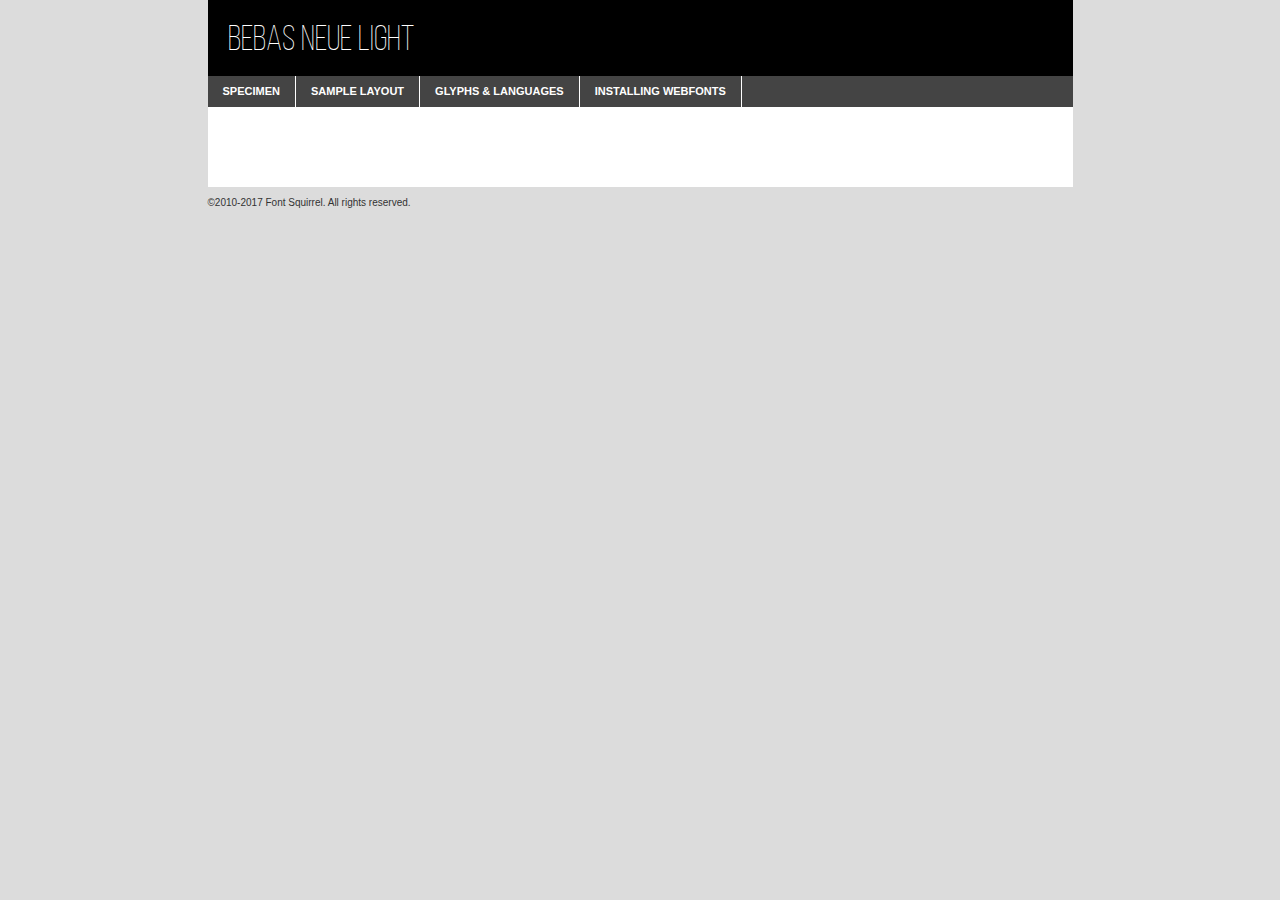
<file: fonts/bebasneue_light-demo.html>
<!DOCTYPE html PUBLIC "-//W3C//DTD XHTML 1.0 Transitional//EN"
	"http://www.w3.org/TR/xhtml1/DTD/xhtml1-transitional.dtd">

<html xmlns="http://www.w3.org/1999/xhtml" xml:lang="en" lang="en">
<head>
	<meta http-equiv="Content-Type" content="text/html; charset=utf-8" />
	<script src="http://ajax.googleapis.com/ajax/libs/jquery/1.7.2/jquery.min.js" type="text/javascript" charset="utf-8"></script>
	<script type="text/javascript">
	(function($){$.fn.easyTabs=function(option){var param=jQuery.extend({fadeSpeed:"fast",defaultContent:1,activeClass:'active'},option);$(this).each(function(){var thisId="#"+this.id;if(param.defaultContent==''){param.defaultContent=1;}
	if(typeof param.defaultContent=="number")
	{var defaultTab=$(thisId+" .tabs li:eq("+(param.defaultContent-1)+") a").attr('href').substr(1);}else{var defaultTab=param.defaultContent;}
	$(thisId+" .tabs li a").each(function(){var tabToHide=$(this).attr('href').substr(1);$("#"+tabToHide).addClass('easytabs-tab-content');});hideAll();changeContent(defaultTab);function hideAll(){$(thisId+" .easytabs-tab-content").hide();}
	function changeContent(tabId){hideAll();$(thisId+" .tabs li").removeClass(param.activeClass);$(thisId+" .tabs li a[href=#"+tabId+"]").closest('li').addClass(param.activeClass);if(param.fadeSpeed!="none")
	{$(thisId+" #"+tabId).fadeIn(param.fadeSpeed);}else{$(thisId+" #"+tabId).show();}}
	$(thisId+" .tabs li").click(function(){var tabId=$(this).find('a').attr('href').substr(1);changeContent(tabId);return false;});});}})(jQuery);
	</script>
	<link rel="stylesheet" href="specimen_files/specimen_stylesheet.css" type="text/css" charset="utf-8" />
	<link rel="stylesheet" href="stylesheet.css" type="text/css" charset="utf-8" />

	<style type="text/css">
					body{
				font-family: 'bebas_neuelight';
							}
		</style>

	<title>Bebas Neue Light Specimen</title>
	
	
	<script type="text/javascript" charset="utf-8">
		$(document).ready(function() {
			$('#container').easyTabs({defaultContent:1});
		});
	</script>
</head>

<body>
<div id="container">
	<div id="header">
		Bebas Neue Light	</div>
	<ul class="tabs">
		<li><a href="#specimen">Specimen</a></li>
		<li><a href="#layout">Sample Layout</a></li>
				<li><a href="#glyphs">Glyphs &amp; Languages</a></li>
		<li><a href="#installing">Installing Webfonts</a></li>
		
	</ul>
	
	<div id="main_content">

		
			<div id="specimen">
		
				<div class="section">
					<div class="grid12 firstcol">
						<div class="huge">AaBb</div>
					</div>
				</div>
		
				<div class="section">
					<div class="glyph_range">A&#x200B;B&#x200b;C&#x200b;D&#x200b;E&#x200b;F&#x200b;G&#x200b;H&#x200b;I&#x200b;J&#x200b;K&#x200b;L&#x200b;M&#x200b;N&#x200b;O&#x200b;P&#x200b;Q&#x200b;R&#x200b;S&#x200b;T&#x200b;U&#x200b;V&#x200b;W&#x200b;X&#x200b;Y&#x200b;Z&#x200b;a&#x200b;b&#x200b;c&#x200b;d&#x200b;e&#x200b;f&#x200b;g&#x200b;h&#x200b;i&#x200b;j&#x200b;k&#x200b;l&#x200b;m&#x200b;n&#x200b;o&#x200b;p&#x200b;q&#x200b;r&#x200b;s&#x200b;t&#x200b;u&#x200b;v&#x200b;w&#x200b;x&#x200b;y&#x200b;z&#x200b;1&#x200b;2&#x200b;3&#x200b;4&#x200b;5&#x200b;6&#x200b;7&#x200b;8&#x200b;9&#x200b;0&#x200b;&amp;&#x200b;.&#x200b;,&#x200b;?&#x200b;!&#x200b;&#64;&#x200b;(&#x200b;)&#x200b;#&#x200b;$&#x200b;%&#x200b;*&#x200b;+&#x200b;-&#x200b;=&#x200b;:&#x200b;;</div>
				</div>
				<div class="section">
					<div class="grid12 firstcol">
						<table class="sample_table">
							<tr><td>10</td><td class="size10">abcdefghijklmnopqrstuvwxyzABCDEFGHIJKLMNOPQRSTUVWXYZ0123456789abcdefghijklmnopqrstuvwxyzABCDEFGHIJKLMNOPQRSTUVWXYZ0123456789abcdefghijklmnopqrstuvwxyzABCDEFGHIJKLMNOPQRSTUVWXYZ</td></tr>
							<tr><td>11</td><td class="size11">abcdefghijklmnopqrstuvwxyzABCDEFGHIJKLMNOPQRSTUVWXYZ0123456789abcdefghijklmnopqrstuvwxyzABCDEFGHIJKLMNOPQRSTUVWXYZ0123456789abcdefghijklmnopqrstuvwxyzABCDEFGHIJKLMNOPQRSTUVWXYZ</td></tr>
							<tr><td>12</td><td class="size12">abcdefghijklmnopqrstuvwxyzABCDEFGHIJKLMNOPQRSTUVWXYZ0123456789abcdefghijklmnopqrstuvwxyzABCDEFGHIJKLMNOPQRSTUVWXYZ0123456789abcdefghijklmnopqrstuvwxyzABCDEFGHIJKLMNOPQRSTUVWXYZ</td></tr>
							<tr><td>13</td><td class="size13">abcdefghijklmnopqrstuvwxyzABCDEFGHIJKLMNOPQRSTUVWXYZ0123456789abcdefghijklmnopqrstuvwxyzABCDEFGHIJKLMNOPQRSTUVWXYZ0123456789abcdefghijklmnopqrstuvwxyzABCDEFGHIJKLMNOPQRSTUVWXYZ</td></tr>
							<tr><td>14</td><td class="size14">abcdefghijklmnopqrstuvwxyzABCDEFGHIJKLMNOPQRSTUVWXYZ0123456789abcdefghijklmnopqrstuvwxyzABCDEFGHIJKLMNOPQRSTUVWXYZ0123456789abcdefghijklmnopqrstuvwxyzABCDEFGHIJKLMNOPQRSTUVWXYZ</td></tr>
							<tr><td>16</td><td class="size16">abcdefghijklmnopqrstuvwxyzABCDEFGHIJKLMNOPQRSTUVWXYZ0123456789abcdefghijklmnopqrstuvwxyzABCDEFGHIJKLMNOPQRSTUVWXYZ</td></tr>
							<tr><td>18</td><td class="size18">abcdefghijklmnopqrstuvwxyzABCDEFGHIJKLMNOPQRSTUVWXYZ0123456789abcdefghijklmnopqrstuvwxyzABCDEFGHIJKLMNOPQRSTUVWXYZ</td></tr>
							<tr><td>20</td><td class="size20">abcdefghijklmnopqrstuvwxyzABCDEFGHIJKLMNOPQRSTUVWXYZ0123456789abcdefghijklmnopqrstuvwxyzABCDEFGHIJKLMNOPQRSTUVWXYZ</td></tr>
							<tr><td>24</td><td class="size24">abcdefghijklmnopqrstuvwxyzABCDEFGHIJKLMNOPQRSTUVWXYZ0123456789abcdefghijklmnopqrstuvwxyzABCDEFGHIJKLMNOPQRSTUVWXYZ</td></tr>
							<tr><td>30</td><td class="size30">abcdefghijklmnopqrstuvwxyzABCDEFGHIJKLMNOPQRSTUVWXYZ0123456789abcdefghijklmnopqrstuvwxyzABCDEFGHIJKLMNOPQRSTUVWXYZ</td></tr>
							<tr><td>36</td><td class="size36">abcdefghijklmnopqrstuvwxyzABCDEFGHIJKLMNOPQRSTUVWXYZ0123456789abcdefghijklmnopqrstuvwxyzABCDEFGHIJKLMNOPQRSTUVWXYZ</td></tr>
							<tr><td>48</td><td class="size48">abcdefghijklmnopqrstuvwxyzABCDEFGHIJKLMNOPQRSTUVWXYZ0123456789abcdefghijklmnopqrstuvwxyzABCDEFGHIJKLMNOPQRSTUVWXYZ</td></tr>
							<tr><td>60</td><td class="size60">abcdefghijklmnopqrstuvwxyzABCDEFGHIJKLMNOPQRSTUVWXYZ0123456789abcdefghijklmnopqrstuvwxyzABCDEFGHIJKLMNOPQRSTUVWXYZ</td></tr>
							<tr><td>72</td><td class="size72">abcdefghijklmnopqrstuvwxyzABCDEFGHIJKLMNOPQRSTUVWXYZ0123456789abcdefghijklmnopqrstuvwxyzABCDEFGHIJKLMNOPQRSTUVWXYZ</td></tr>
							<tr><td>90</td><td class="size90">abcdefghijklmnopqrstuvwxyzABCDEFGHIJKLMNOPQRSTUVWXYZ0123456789abcdefghijklmnopqrstuvwxyzABCDEFGHIJKLMNOPQRSTUVWXYZ</td></tr>
						</table>
				
					</div>
			
				</div>
		
		
		
								<div class="section" id="bodycomparison">


										<div id="xheight">
				<div class="fontbody">&#x25FC;&#x25FC;&#x25FC;&#x25FC;&#x25FC;&#x25FC;&#x25FC;&#x25FC;&#x25FC;&#x25FC;&#x25FC;&#x25FC;&#x25FC;&#x25FC;&#x25FC;&#x25FC;&#x25FC;&#x25FC;&#x25FC;&#x25FC;&#x25FC;&#x25FC;&#x25FC;&#x25FC;&#x25FC;&#x25FC;&#x25FC;&#x25FC;&#x25FC;&#x25FC;&#x25FC;&#x25FC;&#x25FC;&#x25FC;&#x25FC;&#x25FC;&#x25FC;&#x25FC;&#x25FC;&#x25FC;&#x25FC;&#x25FC;&#x25FC;&#x25FC;&#x25FC;&#x25FC;&#x25FC;&#x25FC;&#x25FC;&#x25FC;&#x25FC;&#x25FC;&#x25FC;&#x25FC;&#x25FC;&#x25FC;&#x25FC;&#x25FC;&#x25FC;&#x25FC;&#x25FC;&#x25FC;&#x25FC;&#x25FC;&#x25FC;&#x25FC;&#x25FC;&#x25FC;&#x25FC;&#x25FC;&#x25FC;&#x25FC;&#x25FC;&#x25FC;&#x25FC;&#x25FC;&#x25FC;&#x25FC;&#x25FC;&#x25FC;&#x25FC;&#x25FC;&#x25FC;&#x25FC;&#x25FC;&#x25FC;&#x25FC;&#x25FC;&#x25FC;&#x25FC;&#x25FC;&#x25FC;&#x25FC;&#x25FC;&#x25FC;&#x25FC;&#x25FC;&#x25FC;&#x25FC;body</div><div class="arialbody">body</div><div class="verdanabody">body</div><div class="georgiabody">body</div></div>
										<div class="fontbody" style="z-index:1">
											body<span>Bebas Neue Light</span>
										</div>
										<div class="arialbody" style="z-index:1">
											body<span>Arial</span>
										</div>
										<div class="verdanabody" style="z-index:1">
											body<span>Verdana</span>
										</div>
										<div class="georgiabody" style="z-index:1">
											body<span>Georgia</span>
										</div>



								</div>
		
		
				<div class="section psample psample_row1" id="">
					
					<div class="grid2 firstcol">
						<p class="size10"><span>10.</span>Aenean lacinia bibendum nulla sed consectetur. Fusce dapibus, tellus ac cursus commodo, tortor mauris condimentum nibh, ut fermentum massa justo sit amet risus. Nullam id dolor id nibh ultricies vehicula ut id elit. Cum sociis natoque penatibus et magnis dis parturient montes, nascetur ridiculus mus. Nulla vitae elit libero, a pharetra augue.</p>
			
					</div>
					<div class="grid3">
						<p class="size11"><span>11.</span>Aenean lacinia bibendum nulla sed consectetur. Fusce dapibus, tellus ac cursus commodo, tortor mauris condimentum nibh, ut fermentum massa justo sit amet risus. Nullam id dolor id nibh ultricies vehicula ut id elit. Cum sociis natoque penatibus et magnis dis parturient montes, nascetur ridiculus mus. Nulla vitae elit libero, a pharetra augue.</p>
			
					</div>
					<div class="grid3">
						<p class="size12"><span>12.</span>Aenean lacinia bibendum nulla sed consectetur. Fusce dapibus, tellus ac cursus commodo, tortor mauris condimentum nibh, ut fermentum massa justo sit amet risus. Nullam id dolor id nibh ultricies vehicula ut id elit. Cum sociis natoque penatibus et magnis dis parturient montes, nascetur ridiculus mus. Nulla vitae elit libero, a pharetra augue.</p>
			
					</div>
					<div class="grid4">
						<p class="size13"><span>13.</span>Aenean lacinia bibendum nulla sed consectetur. Fusce dapibus, tellus ac cursus commodo, tortor mauris condimentum nibh, ut fermentum massa justo sit amet risus. Nullam id dolor id nibh ultricies vehicula ut id elit. Cum sociis natoque penatibus et magnis dis parturient montes, nascetur ridiculus mus. Nulla vitae elit libero, a pharetra augue.</p>
			
					</div>
					<div class="white_blend"></div>
					
				</div>
				<div class="section psample psample_row2" id="">
					<div class="grid3 firstcol">
						<p class="size14"><span>14.</span>Aenean lacinia bibendum nulla sed consectetur. Fusce dapibus, tellus ac cursus commodo, tortor mauris condimentum nibh, ut fermentum massa justo sit amet risus. Nullam id dolor id nibh ultricies vehicula ut id elit. Cum sociis natoque penatibus et magnis dis parturient montes, nascetur ridiculus mus. Nulla vitae elit libero, a pharetra augue.</p>
			
					</div>
					<div class="grid4">
						<p class="size16"><span>16.</span>Aenean lacinia bibendum nulla sed consectetur. Fusce dapibus, tellus ac cursus commodo, tortor mauris condimentum nibh, ut fermentum massa justo sit amet risus. Nullam id dolor id nibh ultricies vehicula ut id elit. Cum sociis natoque penatibus et magnis dis parturient montes, nascetur ridiculus mus. Nulla vitae elit libero, a pharetra augue.</p>
			
					</div>
					<div class="grid5">
						<p class="size18"><span>18.</span>Aenean lacinia bibendum nulla sed consectetur. Fusce dapibus, tellus ac cursus commodo, tortor mauris condimentum nibh, ut fermentum massa justo sit amet risus. Nullam id dolor id nibh ultricies vehicula ut id elit. Cum sociis natoque penatibus et magnis dis parturient montes, nascetur ridiculus mus. Nulla vitae elit libero, a pharetra augue.</p>
			
					</div>

					<div class="white_blend"></div>

				</div>
				
				<div class="section psample psample_row3" id="">
					<div class="grid5 firstcol">
						<p class="size20"><span>20.</span>Aenean lacinia bibendum nulla sed consectetur. Fusce dapibus, tellus ac cursus commodo, tortor mauris condimentum nibh, ut fermentum massa justo sit amet risus. Nullam id dolor id nibh ultricies vehicula ut id elit. Cum sociis natoque penatibus et magnis dis parturient montes, nascetur ridiculus mus. Nulla vitae elit libero, a pharetra augue.</p>
					</div>
					<div class="grid7">
						<p class="size24"><span>24.</span>Aenean lacinia bibendum nulla sed consectetur. Fusce dapibus, tellus ac cursus commodo, tortor mauris condimentum nibh, ut fermentum massa justo sit amet risus. Nullam id dolor id nibh ultricies vehicula ut id elit. Cum sociis natoque penatibus et magnis dis parturient montes, nascetur ridiculus mus. Nulla vitae elit libero, a pharetra augue.</p>
					</div>
					
					<div class="white_blend"></div>
					
				</div>
				
				<div class="section psample psample_row4" id="">
					<div class="grid12 firstcol">
						<p class="size30"><span>30.</span>Aenean lacinia bibendum nulla sed consectetur. Fusce dapibus, tellus ac cursus commodo, tortor mauris condimentum nibh, ut fermentum massa justo sit amet risus. Nullam id dolor id nibh ultricies vehicula ut id elit. Cum sociis natoque penatibus et magnis dis parturient montes, nascetur ridiculus mus. Nulla vitae elit libero, a pharetra augue.</p>
					</div>
					<div class="white_blend"></div>
					
				</div>
				
				
				
				<div class="section psample psample_row1 fullreverse">
					<div class="grid2 firstcol">
						<p class="size10"><span>10.</span>Aenean lacinia bibendum nulla sed consectetur. Fusce dapibus, tellus ac cursus commodo, tortor mauris condimentum nibh, ut fermentum massa justo sit amet risus. Nullam id dolor id nibh ultricies vehicula ut id elit. Cum sociis natoque penatibus et magnis dis parturient montes, nascetur ridiculus mus. Nulla vitae elit libero, a pharetra augue.</p>
			
					</div>
					<div class="grid3">
						<p class="size11"><span>11.</span>Aenean lacinia bibendum nulla sed consectetur. Fusce dapibus, tellus ac cursus commodo, tortor mauris condimentum nibh, ut fermentum massa justo sit amet risus. Nullam id dolor id nibh ultricies vehicula ut id elit. Cum sociis natoque penatibus et magnis dis parturient montes, nascetur ridiculus mus. Nulla vitae elit libero, a pharetra augue.</p>
			
					</div>
					<div class="grid3">
						<p class="size12"><span>12.</span>Aenean lacinia bibendum nulla sed consectetur. Fusce dapibus, tellus ac cursus commodo, tortor mauris condimentum nibh, ut fermentum massa justo sit amet risus. Nullam id dolor id nibh ultricies vehicula ut id elit. Cum sociis natoque penatibus et magnis dis parturient montes, nascetur ridiculus mus. Nulla vitae elit libero, a pharetra augue.</p>
			
					</div>
					<div class="grid4">
						<p class="size13"><span>13.</span>Aenean lacinia bibendum nulla sed consectetur. Fusce dapibus, tellus ac cursus commodo, tortor mauris condimentum nibh, ut fermentum massa justo sit amet risus. Nullam id dolor id nibh ultricies vehicula ut id elit. Cum sociis natoque penatibus et magnis dis parturient montes, nascetur ridiculus mus. Nulla vitae elit libero, a pharetra augue.</p>
			
					</div>
					<div class="black_blend"></div>
					
				</div>
				
				<div class="section psample psample_row2 fullreverse">
					<div class="grid3 firstcol">
						<p class="size14"><span>14.</span>Aenean lacinia bibendum nulla sed consectetur. Fusce dapibus, tellus ac cursus commodo, tortor mauris condimentum nibh, ut fermentum massa justo sit amet risus. Nullam id dolor id nibh ultricies vehicula ut id elit. Cum sociis natoque penatibus et magnis dis parturient montes, nascetur ridiculus mus. Nulla vitae elit libero, a pharetra augue.</p>
			
					</div>
					<div class="grid4">
						<p class="size16"><span>16.</span>Aenean lacinia bibendum nulla sed consectetur. Fusce dapibus, tellus ac cursus commodo, tortor mauris condimentum nibh, ut fermentum massa justo sit amet risus. Nullam id dolor id nibh ultricies vehicula ut id elit. Cum sociis natoque penatibus et magnis dis parturient montes, nascetur ridiculus mus. Nulla vitae elit libero, a pharetra augue.</p>
			
					</div>
					<div class="grid5">
						<p class="size18"><span>18.</span>Aenean lacinia bibendum nulla sed consectetur. Fusce dapibus, tellus ac cursus commodo, tortor mauris condimentum nibh, ut fermentum massa justo sit amet risus. Nullam id dolor id nibh ultricies vehicula ut id elit. Cum sociis natoque penatibus et magnis dis parturient montes, nascetur ridiculus mus. Nulla vitae elit libero, a pharetra augue.</p>
			
					</div>
					<div class="black_blend"></div>

				</div>
				
				<div class="section psample fullreverse psample_row3" id="">
					<div class="grid5 firstcol">
						<p class="size20"><span>20.</span>Aenean lacinia bibendum nulla sed consectetur. Fusce dapibus, tellus ac cursus commodo, tortor mauris condimentum nibh, ut fermentum massa justo sit amet risus. Nullam id dolor id nibh ultricies vehicula ut id elit. Cum sociis natoque penatibus et magnis dis parturient montes, nascetur ridiculus mus. Nulla vitae elit libero, a pharetra augue.</p>
					</div>
					<div class="grid7">
						<p class="size24"><span>24.</span>Aenean lacinia bibendum nulla sed consectetur. Fusce dapibus, tellus ac cursus commodo, tortor mauris condimentum nibh, ut fermentum massa justo sit amet risus. Nullam id dolor id nibh ultricies vehicula ut id elit. Cum sociis natoque penatibus et magnis dis parturient montes, nascetur ridiculus mus. Nulla vitae elit libero, a pharetra augue.</p>
					</div>
					
					<div class="black_blend"></div>
					
				</div>
				
				<div class="section psample fullreverse psample_row4" id="" style="border-bottom: 20px #000 solid;">
					<div class="grid12 firstcol">
						<p class="size30"><span>30.</span>Aenean lacinia bibendum nulla sed consectetur. Fusce dapibus, tellus ac cursus commodo, tortor mauris condimentum nibh, ut fermentum massa justo sit amet risus. Nullam id dolor id nibh ultricies vehicula ut id elit. Cum sociis natoque penatibus et magnis dis parturient montes, nascetur ridiculus mus. Nulla vitae elit libero, a pharetra augue.</p>
					</div>
					<div class="black_blend"></div>
					
				</div>
				
				
				
				
			</div>
			
			<div id="layout">
				
				<div class="section">
					
					<div class="grid12 firstcol">
						<h1>Lorem Ipsum Dolor</h1>
						<h2>Etiam porta sem malesuada magna mollis euismod</h2>
						
						<p class="byline">By <a href="#link">Aenean Lacinia</a></p>
					</div>
				</div>
				<div class="section">
					<div class="grid8 firstcol">
						<p class="large">Donec sed odio dui. Morbi leo risus, porta ac consectetur ac, vestibulum at eros. Fusce dapibus, tellus ac cursus commodo, tortor mauris condimentum nibh, ut fermentum massa justo sit amet risus. </p>

						
						<h3>Pellentesque ornare sem</h3>

						<p>Maecenas sed diam eget risus varius blandit sit amet non magna. Maecenas faucibus mollis interdum. Donec ullamcorper nulla non metus auctor fringilla. Nullam id dolor id nibh ultricies vehicula ut id elit. Nullam id dolor id nibh ultricies vehicula ut id elit. </p>

						<p>Aenean eu leo quam. Pellentesque ornare sem lacinia quam venenatis vestibulum. Lorem ipsum dolor sit amet, consectetur adipiscing elit. Cum sociis natoque penatibus et magnis dis parturient montes, nascetur ridiculus mus. </p>

						<p>Nulla vitae elit libero, a pharetra augue. Praesent commodo cursus magna, vel scelerisque nisl consectetur et. Aenean lacinia bibendum nulla sed consectetur. </p>

						<p>Nullam quis risus eget urna mollis ornare vel eu leo. Nullam quis risus eget urna mollis ornare vel eu leo. Maecenas sed diam eget risus varius blandit sit amet non magna. Donec ullamcorper nulla non metus auctor fringilla. </p>

						<h3>Cras mattis consectetur</h3>

						<p>Aenean eu leo quam. Pellentesque ornare sem lacinia quam venenatis vestibulum. Aenean lacinia bibendum nulla sed consectetur. Integer posuere erat a ante venenatis dapibus posuere velit aliquet. Cras mattis consectetur purus sit amet fermentum. </p>

						<p>Nullam id dolor id nibh ultricies vehicula ut id elit. Nullam quis risus eget urna mollis ornare vel eu leo. Cras mattis consectetur purus sit amet fermentum.</p>
					</div>
					
					<div class="grid4 sidebar">
						
						<div class="box reverse">
							<p class="last">Nullam quis risus eget urna mollis ornare vel eu leo. Donec ullamcorper nulla non metus auctor fringilla. Cras mattis consectetur purus sit amet fermentum. Sed posuere consectetur est at lobortis. Lorem ipsum dolor sit amet, consectetur adipiscing elit. </p>
						</div>
						
						<p class="caption">Maecenas sed diam eget risus varius.</p>

						<p>Vestibulum id ligula porta felis euismod semper. Integer posuere erat a ante venenatis dapibus posuere velit aliquet. Vestibulum id ligula porta felis euismod semper. Sed posuere consectetur est at lobortis. Maecenas sed diam eget risus varius blandit sit amet non magna. Fusce dapibus, tellus ac cursus commodo, tortor mauris condimentum nibh, ut fermentum massa justo sit amet risus. </p>

					

						<p>Duis mollis, est non commodo luctus, nisi erat porttitor ligula, eget lacinia odio sem nec elit. Aenean lacinia bibendum nulla sed consectetur. Vivamus sagittis lacus vel augue laoreet rutrum faucibus dolor auctor. Aenean lacinia bibendum nulla sed consectetur. Nullam quis risus eget urna mollis ornare vel eu leo. </p>

						<p>Praesent commodo cursus magna, vel scelerisque nisl consectetur et. Donec ullamcorper nulla non metus auctor fringilla. Maecenas faucibus mollis interdum. Fusce dapibus, tellus ac cursus commodo, tortor mauris condimentum nibh, ut fermentum massa justo sit amet risus. </p>

					</div>
				</div>
				
			</div>


			



		<div id="glyphs">
			<div class="section">
				<div class="grid12 firstcol">
			
				<h1>Language Support</h1>
				<p>The subset of Bebas Neue Light in this kit supports the following languages:<br />
			
					Albanian, Basque, Breton, Chamorro, Danish, Dutch, English, Faroese, Finnish, French, Frisian, Galician, German, Icelandic, Italian, Malagasy, Norwegian, Portuguese, Spanish, Alsatian, Aragonese, Arapaho, Arrernte, Asturian, Aymara, Bislama, Cebuano, Corsican, Fijian, French_creole, Genoese, Gilbertese, Greenlandic, Haitian_creole, Hiligaynon, Hmong, Hopi, Ibanag, Iloko_ilokano, Indonesian, Interglossa_glosa, Interlingua, Irish_gaelic, Jerriais, Lojban, Lombard, Luxembourgeois, Manx, Mohawk, Norfolk_pitcairnese, Occitan, Oromo, Pangasinan, Papiamento, Piedmontese, Potawatomi, Rhaeto-romance, Romansh, Rotokas, Sami_lule, Samoan, Sardinian, Scots_gaelic, Seychelles_creole, Shona, Sicilian, Somali, Southern_ndebele, Swahili, Swati_swazi, Tagalog_filipino_pilipino, Tetum, Tok_pisin, Uyghur_latinized, Volapuk, Walloon, Warlpiri, Xhosa, Yapese, Zulu, Latinbasic, Ubasic, Demo				</p>
				<h1>Glyph Chart</h1>
				<p>The subset of Bebas Neue Light in this kit includes all the glyphs listed below. Unicode entities are included above each glyph to help you insert individual characters into your layout.</p>
				<div id="glyph_chart">
			
																				 <div><p>&amp;#32;</p>&#32;</div>
																				 <div><p>&amp;#33;</p>&#33;</div>
																				 <div><p>&amp;#34;</p>&#34;</div>
																				 <div><p>&amp;#35;</p>&#35;</div>
																				 <div><p>&amp;#36;</p>&#36;</div>
																				 <div><p>&amp;#37;</p>&#37;</div>
																				 <div><p>&amp;#38;</p>&#38;</div>
																				 <div><p>&amp;#39;</p>&#39;</div>
																				 <div><p>&amp;#40;</p>&#40;</div>
																				 <div><p>&amp;#41;</p>&#41;</div>
																				 <div><p>&amp;#42;</p>&#42;</div>
																				 <div><p>&amp;#43;</p>&#43;</div>
																				 <div><p>&amp;#44;</p>&#44;</div>
																				 <div><p>&amp;#45;</p>&#45;</div>
																				 <div><p>&amp;#46;</p>&#46;</div>
																				 <div><p>&amp;#47;</p>&#47;</div>
																				 <div><p>&amp;#48;</p>&#48;</div>
																				 <div><p>&amp;#49;</p>&#49;</div>
																				 <div><p>&amp;#50;</p>&#50;</div>
																				 <div><p>&amp;#51;</p>&#51;</div>
																				 <div><p>&amp;#52;</p>&#52;</div>
																				 <div><p>&amp;#53;</p>&#53;</div>
																				 <div><p>&amp;#54;</p>&#54;</div>
																				 <div><p>&amp;#55;</p>&#55;</div>
																				 <div><p>&amp;#56;</p>&#56;</div>
																				 <div><p>&amp;#57;</p>&#57;</div>
																				 <div><p>&amp;#58;</p>&#58;</div>
																				 <div><p>&amp;#59;</p>&#59;</div>
																				 <div><p>&amp;#60;</p>&#60;</div>
																				 <div><p>&amp;#61;</p>&#61;</div>
																				 <div><p>&amp;#62;</p>&#62;</div>
																				 <div><p>&amp;#63;</p>&#63;</div>
																				 <div><p>&amp;#64;</p>&#64;</div>
																				 <div><p>&amp;#65;</p>&#65;</div>
																				 <div><p>&amp;#66;</p>&#66;</div>
																				 <div><p>&amp;#67;</p>&#67;</div>
																				 <div><p>&amp;#68;</p>&#68;</div>
																				 <div><p>&amp;#69;</p>&#69;</div>
																				 <div><p>&amp;#70;</p>&#70;</div>
																				 <div><p>&amp;#71;</p>&#71;</div>
																				 <div><p>&amp;#72;</p>&#72;</div>
																				 <div><p>&amp;#73;</p>&#73;</div>
																				 <div><p>&amp;#74;</p>&#74;</div>
																				 <div><p>&amp;#75;</p>&#75;</div>
																				 <div><p>&amp;#76;</p>&#76;</div>
																				 <div><p>&amp;#77;</p>&#77;</div>
																				 <div><p>&amp;#78;</p>&#78;</div>
																				 <div><p>&amp;#79;</p>&#79;</div>
																				 <div><p>&amp;#80;</p>&#80;</div>
																				 <div><p>&amp;#81;</p>&#81;</div>
																				 <div><p>&amp;#82;</p>&#82;</div>
																				 <div><p>&amp;#83;</p>&#83;</div>
																				 <div><p>&amp;#84;</p>&#84;</div>
																				 <div><p>&amp;#85;</p>&#85;</div>
																				 <div><p>&amp;#86;</p>&#86;</div>
																				 <div><p>&amp;#87;</p>&#87;</div>
																				 <div><p>&amp;#88;</p>&#88;</div>
																				 <div><p>&amp;#89;</p>&#89;</div>
																				 <div><p>&amp;#90;</p>&#90;</div>
																				 <div><p>&amp;#91;</p>&#91;</div>
																				 <div><p>&amp;#92;</p>&#92;</div>
																				 <div><p>&amp;#93;</p>&#93;</div>
																				 <div><p>&amp;#94;</p>&#94;</div>
																				 <div><p>&amp;#95;</p>&#95;</div>
																				 <div><p>&amp;#96;</p>&#96;</div>
																				 <div><p>&amp;#97;</p>&#97;</div>
																				 <div><p>&amp;#98;</p>&#98;</div>
																				 <div><p>&amp;#99;</p>&#99;</div>
																				 <div><p>&amp;#100;</p>&#100;</div>
																				 <div><p>&amp;#101;</p>&#101;</div>
																				 <div><p>&amp;#102;</p>&#102;</div>
																				 <div><p>&amp;#103;</p>&#103;</div>
																				 <div><p>&amp;#104;</p>&#104;</div>
																				 <div><p>&amp;#105;</p>&#105;</div>
																				 <div><p>&amp;#106;</p>&#106;</div>
																				 <div><p>&amp;#107;</p>&#107;</div>
																				 <div><p>&amp;#108;</p>&#108;</div>
																				 <div><p>&amp;#109;</p>&#109;</div>
																				 <div><p>&amp;#110;</p>&#110;</div>
																				 <div><p>&amp;#111;</p>&#111;</div>
																				 <div><p>&amp;#112;</p>&#112;</div>
																				 <div><p>&amp;#113;</p>&#113;</div>
																				 <div><p>&amp;#114;</p>&#114;</div>
																				 <div><p>&amp;#115;</p>&#115;</div>
																				 <div><p>&amp;#116;</p>&#116;</div>
																				 <div><p>&amp;#117;</p>&#117;</div>
																				 <div><p>&amp;#118;</p>&#118;</div>
																				 <div><p>&amp;#119;</p>&#119;</div>
																				 <div><p>&amp;#120;</p>&#120;</div>
																				 <div><p>&amp;#121;</p>&#121;</div>
																				 <div><p>&amp;#122;</p>&#122;</div>
																				 <div><p>&amp;#123;</p>&#123;</div>
																				 <div><p>&amp;#124;</p>&#124;</div>
																				 <div><p>&amp;#125;</p>&#125;</div>
																				 <div><p>&amp;#126;</p>&#126;</div>
																				 <div><p>&amp;#160;</p>&#160;</div>
																				 <div><p>&amp;#161;</p>&#161;</div>
																				 <div><p>&amp;#162;</p>&#162;</div>
																				 <div><p>&amp;#163;</p>&#163;</div>
																				 <div><p>&amp;#164;</p>&#164;</div>
																				 <div><p>&amp;#165;</p>&#165;</div>
																				 <div><p>&amp;#166;</p>&#166;</div>
																				 <div><p>&amp;#167;</p>&#167;</div>
																				 <div><p>&amp;#168;</p>&#168;</div>
																				 <div><p>&amp;#169;</p>&#169;</div>
																				 <div><p>&amp;#170;</p>&#170;</div>
																				 <div><p>&amp;#171;</p>&#171;</div>
																				 <div><p>&amp;#172;</p>&#172;</div>
																				 <div><p>&amp;#173;</p>&#173;</div>
																				 <div><p>&amp;#174;</p>&#174;</div>
																				 <div><p>&amp;#175;</p>&#175;</div>
																				 <div><p>&amp;#176;</p>&#176;</div>
																				 <div><p>&amp;#177;</p>&#177;</div>
																				 <div><p>&amp;#178;</p>&#178;</div>
																				 <div><p>&amp;#179;</p>&#179;</div>
																				 <div><p>&amp;#180;</p>&#180;</div>
																				 <div><p>&amp;#181;</p>&#181;</div>
																				 <div><p>&amp;#182;</p>&#182;</div>
																				 <div><p>&amp;#183;</p>&#183;</div>
																				 <div><p>&amp;#184;</p>&#184;</div>
																				 <div><p>&amp;#185;</p>&#185;</div>
																				 <div><p>&amp;#186;</p>&#186;</div>
																				 <div><p>&amp;#187;</p>&#187;</div>
																				 <div><p>&amp;#188;</p>&#188;</div>
																				 <div><p>&amp;#189;</p>&#189;</div>
																				 <div><p>&amp;#190;</p>&#190;</div>
																				 <div><p>&amp;#191;</p>&#191;</div>
																				 <div><p>&amp;#192;</p>&#192;</div>
																				 <div><p>&amp;#193;</p>&#193;</div>
																				 <div><p>&amp;#194;</p>&#194;</div>
																				 <div><p>&amp;#195;</p>&#195;</div>
																				 <div><p>&amp;#196;</p>&#196;</div>
																				 <div><p>&amp;#197;</p>&#197;</div>
																				 <div><p>&amp;#198;</p>&#198;</div>
																				 <div><p>&amp;#199;</p>&#199;</div>
																				 <div><p>&amp;#200;</p>&#200;</div>
																				 <div><p>&amp;#201;</p>&#201;</div>
																				 <div><p>&amp;#202;</p>&#202;</div>
																				 <div><p>&amp;#203;</p>&#203;</div>
																				 <div><p>&amp;#204;</p>&#204;</div>
																				 <div><p>&amp;#205;</p>&#205;</div>
																				 <div><p>&amp;#206;</p>&#206;</div>
																				 <div><p>&amp;#207;</p>&#207;</div>
																				 <div><p>&amp;#208;</p>&#208;</div>
																				 <div><p>&amp;#209;</p>&#209;</div>
																				 <div><p>&amp;#210;</p>&#210;</div>
																				 <div><p>&amp;#211;</p>&#211;</div>
																				 <div><p>&amp;#212;</p>&#212;</div>
																				 <div><p>&amp;#213;</p>&#213;</div>
																				 <div><p>&amp;#214;</p>&#214;</div>
																				 <div><p>&amp;#215;</p>&#215;</div>
																				 <div><p>&amp;#216;</p>&#216;</div>
																				 <div><p>&amp;#217;</p>&#217;</div>
																				 <div><p>&amp;#218;</p>&#218;</div>
																				 <div><p>&amp;#219;</p>&#219;</div>
																				 <div><p>&amp;#220;</p>&#220;</div>
																				 <div><p>&amp;#221;</p>&#221;</div>
																				 <div><p>&amp;#222;</p>&#222;</div>
																				 <div><p>&amp;#223;</p>&#223;</div>
																				 <div><p>&amp;#224;</p>&#224;</div>
																				 <div><p>&amp;#225;</p>&#225;</div>
																				 <div><p>&amp;#226;</p>&#226;</div>
																				 <div><p>&amp;#227;</p>&#227;</div>
																				 <div><p>&amp;#228;</p>&#228;</div>
																				 <div><p>&amp;#229;</p>&#229;</div>
																				 <div><p>&amp;#230;</p>&#230;</div>
																				 <div><p>&amp;#231;</p>&#231;</div>
																				 <div><p>&amp;#232;</p>&#232;</div>
																				 <div><p>&amp;#233;</p>&#233;</div>
																				 <div><p>&amp;#234;</p>&#234;</div>
																				 <div><p>&amp;#235;</p>&#235;</div>
																				 <div><p>&amp;#236;</p>&#236;</div>
																				 <div><p>&amp;#237;</p>&#237;</div>
																				 <div><p>&amp;#238;</p>&#238;</div>
																				 <div><p>&amp;#239;</p>&#239;</div>
																				 <div><p>&amp;#240;</p>&#240;</div>
																				 <div><p>&amp;#241;</p>&#241;</div>
																				 <div><p>&amp;#242;</p>&#242;</div>
																				 <div><p>&amp;#243;</p>&#243;</div>
																				 <div><p>&amp;#244;</p>&#244;</div>
																				 <div><p>&amp;#245;</p>&#245;</div>
																				 <div><p>&amp;#246;</p>&#246;</div>
																				 <div><p>&amp;#247;</p>&#247;</div>
																				 <div><p>&amp;#248;</p>&#248;</div>
																				 <div><p>&amp;#249;</p>&#249;</div>
																				 <div><p>&amp;#250;</p>&#250;</div>
																				 <div><p>&amp;#251;</p>&#251;</div>
																				 <div><p>&amp;#252;</p>&#252;</div>
																				 <div><p>&amp;#253;</p>&#253;</div>
																				 <div><p>&amp;#254;</p>&#254;</div>
																				 <div><p>&amp;#255;</p>&#255;</div>
																				 <div><p>&amp;#338;</p>&#338;</div>
																				 <div><p>&amp;#339;</p>&#339;</div>
																				 <div><p>&amp;#376;</p>&#376;</div>
																				 <div><p>&amp;#710;</p>&#710;</div>
																				 <div><p>&amp;#732;</p>&#732;</div>
																				 <div><p>&amp;#8192;</p>&#8192;</div>
																				 <div><p>&amp;#8193;</p>&#8193;</div>
																				 <div><p>&amp;#8194;</p>&#8194;</div>
																				 <div><p>&amp;#8195;</p>&#8195;</div>
																				 <div><p>&amp;#8196;</p>&#8196;</div>
																				 <div><p>&amp;#8197;</p>&#8197;</div>
																				 <div><p>&amp;#8198;</p>&#8198;</div>
																				 <div><p>&amp;#8199;</p>&#8199;</div>
																				 <div><p>&amp;#8200;</p>&#8200;</div>
																				 <div><p>&amp;#8201;</p>&#8201;</div>
																				 <div><p>&amp;#8202;</p>&#8202;</div>
																				 <div><p>&amp;#8208;</p>&#8208;</div>
																				 <div><p>&amp;#8209;</p>&#8209;</div>
																				 <div><p>&amp;#8210;</p>&#8210;</div>
																				 <div><p>&amp;#8211;</p>&#8211;</div>
																				 <div><p>&amp;#8212;</p>&#8212;</div>
																				 <div><p>&amp;#8216;</p>&#8216;</div>
																				 <div><p>&amp;#8217;</p>&#8217;</div>
																				 <div><p>&amp;#8218;</p>&#8218;</div>
																				 <div><p>&amp;#8220;</p>&#8220;</div>
																				 <div><p>&amp;#8221;</p>&#8221;</div>
																				 <div><p>&amp;#8222;</p>&#8222;</div>
																				 <div><p>&amp;#8226;</p>&#8226;</div>
																				 <div><p>&amp;#8230;</p>&#8230;</div>
																				 <div><p>&amp;#8239;</p>&#8239;</div>
																				 <div><p>&amp;#8249;</p>&#8249;</div>
																				 <div><p>&amp;#8250;</p>&#8250;</div>
																				 <div><p>&amp;#8287;</p>&#8287;</div>
																				 <div><p>&amp;#8364;</p>&#8364;</div>
																				 <div><p>&amp;#8482;</p>&#8482;</div>
																				 <div><p>&amp;#9724;</p>&#9724;</div>
																																																</div>	
				</div>
		
		
			</div>
		</div>
		
		
		<div id="specs">
			
		</div>
	
		<div id="installing">
			<div class="section">
				<div class="grid7 firstcol">
					<h1>Installing Webfonts</h1>
					
					<p>Webfonts are supported by all major browser platforms but not all in the same way. There are currently four different font formats that must be included in order to target all browsers. This includes TTF, WOFF, EOT and SVG.</p>
					
					<h2>1. Upload your webfonts</h2>
					<p>You must upload your webfont kit to your website. They should be in or near the same directory as your CSS files.</p>
					
					<h2>2. Include the webfont stylesheet</h2>
					<p>A special CSS @font-face declaration helps the various browsers select the appropriate font it needs without causing you a bunch of headaches. Learn more about this syntax by reading the <a href="https://www.fontspring.com/blog/further-hardening-of-the-bulletproof-syntax">Fontspring blog post</a> about it. The code for it is as follows:</p>


<code>
@font-face{ 
	font-family: 'MyWebFont';
	src: url('WebFont.eot');
	src: url('WebFont.eot?#iefix') format('embedded-opentype'),
	     url('WebFont.woff') format('woff'),
	     url('WebFont.ttf') format('truetype'),
	     url('WebFont.svg#webfont') format('svg');
}
</code>

	<p>We've already gone ahead and generated the code for you. All you have to do is link to the stylesheet in your HTML, like this:</p>
	<code>&lt;link rel=&quot;stylesheet&quot; href=&quot;stylesheet.css&quot; type=&quot;text/css&quot; charset=&quot;utf-8&quot; /&gt;</code>

					<h2>3. Modify your own stylesheet</h2>
					<p>To take advantage of your new fonts, you must tell your stylesheet to use them. Look at the original @font-face declaration above and find the property called "font-family." The name linked there will be what you use to reference the font. Prepend that webfont name to the font stack in the "font-family" property, inside the selector you want to change. For example:</p>
<code>p { font-family: 'WebFont', Arial, sans-serif; }</code>

<h2>4. Test</h2>
<p>Getting webfonts to work cross-browser <em>can</em> be tricky. Use the information in the sidebar to help you if you find that fonts aren't loading in a particular browser.</p>
				</div>
				
				<div class="grid5 sidebar">
					<div class="box">
						<h2>Troubleshooting<br />Font-Face Problems</h2>
						<p>Having trouble getting your webfonts to load in your new website? Here are some tips to sort out what might be the problem.</p>

						<h3>Fonts not showing in any browser</h3>

						<p>This sounds like you need to work on the plumbing. You either did not upload the fonts to the correct directory, or you did not link the fonts properly in the CSS. If you've confirmed that all this is correct and you still have a problem, take a look at your .htaccess file and see if requests are getting intercepted.</p>

						<h3>Fonts not loading in iPhone or iPad</h3>

						<p>The most common problem here is that you are serving the fonts from an IIS server. IIS refuses to serve files that have unknown MIME types. If that is the case, you must set the MIME type for SVG to "image/svg+xml" in the server settings. Follow these instructions from Microsoft if you need help.</p>

						<h3>Fonts not loading in Firefox</h3>

						<p>The primary reason for this failure? You are still using a version Firefox older than 3.5. So upgrade already! If that isn't it, then you are very likely serving fonts from a different domain. Firefox requires that all font assets be served from the same domain. Lastly it is possible that you need to add WOFF to your list of MIME types (if you are serving via IIS.)</p>

						<h3>Fonts not loading in IE</h3>

						<p>Are you looking at Internet Explorer on an actual Windows machine or are you cheating by using a service like Adobe BrowserLab? Many of these screenshot services do not render @font-face for IE. Best to test it on a real machine.</p>

						<h3>Fonts not loading in IE9</h3>

						<p>IE9, like Firefox, requires that fonts be served from the same domain as the website. Make sure that is the case.</p>
					</div>
				</div>
			</div>
			
		</div>
	
	</div>
	<div id="footer">
		<p>&copy;2010-2017 Font Squirrel. All rights reserved.</p>
	</div>
</div>
</body>
</html>
</file>
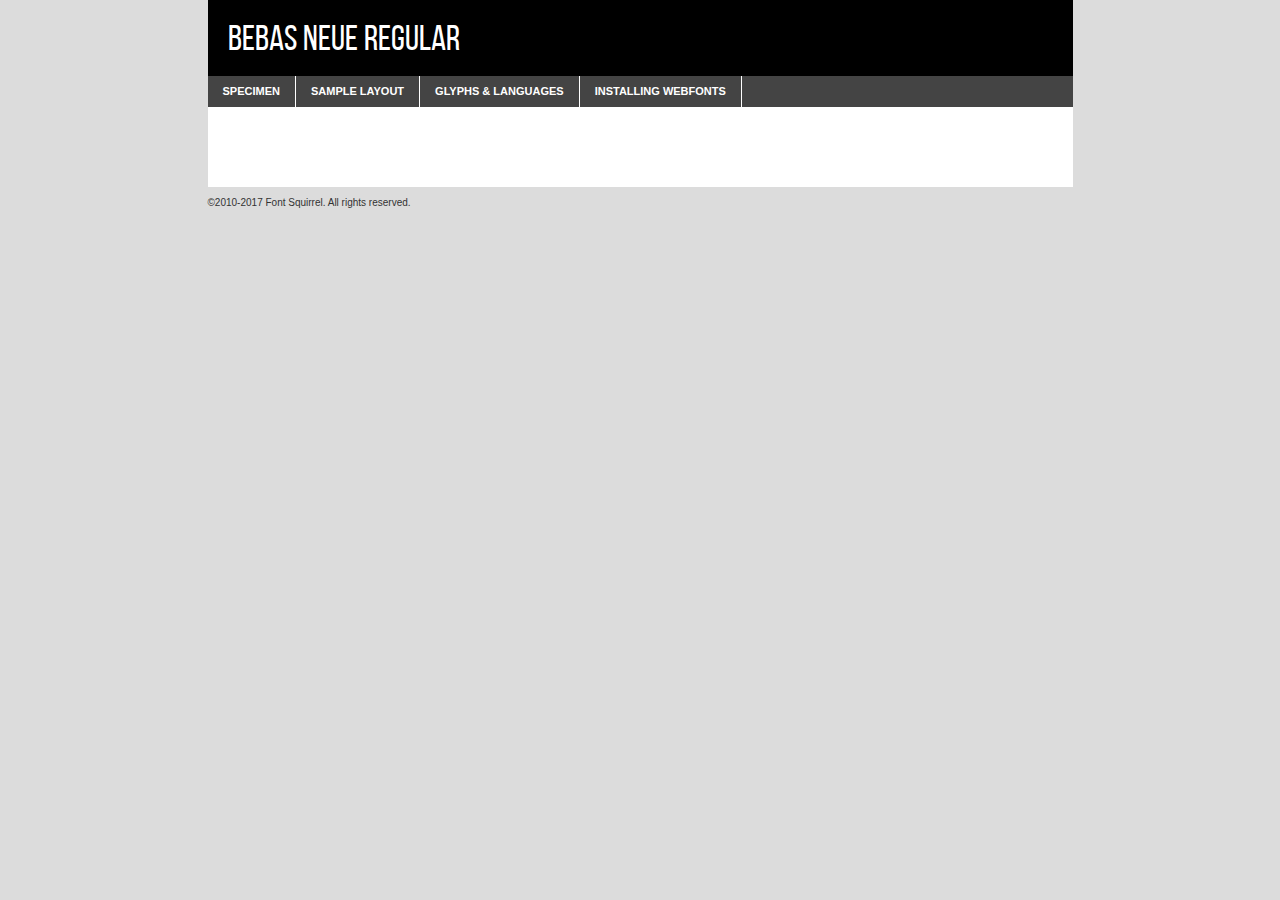
<file: fonts/bebasneue_regular-demo.html>
<!DOCTYPE html PUBLIC "-//W3C//DTD XHTML 1.0 Transitional//EN"
	"http://www.w3.org/TR/xhtml1/DTD/xhtml1-transitional.dtd">

<html xmlns="http://www.w3.org/1999/xhtml" xml:lang="en" lang="en">
<head>
	<meta http-equiv="Content-Type" content="text/html; charset=utf-8" />
	<script src="http://ajax.googleapis.com/ajax/libs/jquery/1.7.2/jquery.min.js" type="text/javascript" charset="utf-8"></script>
	<script type="text/javascript">
	(function($){$.fn.easyTabs=function(option){var param=jQuery.extend({fadeSpeed:"fast",defaultContent:1,activeClass:'active'},option);$(this).each(function(){var thisId="#"+this.id;if(param.defaultContent==''){param.defaultContent=1;}
	if(typeof param.defaultContent=="number")
	{var defaultTab=$(thisId+" .tabs li:eq("+(param.defaultContent-1)+") a").attr('href').substr(1);}else{var defaultTab=param.defaultContent;}
	$(thisId+" .tabs li a").each(function(){var tabToHide=$(this).attr('href').substr(1);$("#"+tabToHide).addClass('easytabs-tab-content');});hideAll();changeContent(defaultTab);function hideAll(){$(thisId+" .easytabs-tab-content").hide();}
	function changeContent(tabId){hideAll();$(thisId+" .tabs li").removeClass(param.activeClass);$(thisId+" .tabs li a[href=#"+tabId+"]").closest('li').addClass(param.activeClass);if(param.fadeSpeed!="none")
	{$(thisId+" #"+tabId).fadeIn(param.fadeSpeed);}else{$(thisId+" #"+tabId).show();}}
	$(thisId+" .tabs li").click(function(){var tabId=$(this).find('a').attr('href').substr(1);changeContent(tabId);return false;});});}})(jQuery);
	</script>
	<link rel="stylesheet" href="specimen_files/specimen_stylesheet.css" type="text/css" charset="utf-8" />
	<link rel="stylesheet" href="stylesheet.css" type="text/css" charset="utf-8" />

	<style type="text/css">
					body{
				font-family: 'bebas_neueregular';
							}
		</style>

	<title>Bebas Neue Regular Specimen</title>
	
	
	<script type="text/javascript" charset="utf-8">
		$(document).ready(function() {
			$('#container').easyTabs({defaultContent:1});
		});
	</script>
</head>

<body>
<div id="container">
	<div id="header">
		Bebas Neue Regular	</div>
	<ul class="tabs">
		<li><a href="#specimen">Specimen</a></li>
		<li><a href="#layout">Sample Layout</a></li>
				<li><a href="#glyphs">Glyphs &amp; Languages</a></li>
		<li><a href="#installing">Installing Webfonts</a></li>
		
	</ul>
	
	<div id="main_content">

		
			<div id="specimen">
		
				<div class="section">
					<div class="grid12 firstcol">
						<div class="huge">AaBb</div>
					</div>
				</div>
		
				<div class="section">
					<div class="glyph_range">A&#x200B;B&#x200b;C&#x200b;D&#x200b;E&#x200b;F&#x200b;G&#x200b;H&#x200b;I&#x200b;J&#x200b;K&#x200b;L&#x200b;M&#x200b;N&#x200b;O&#x200b;P&#x200b;Q&#x200b;R&#x200b;S&#x200b;T&#x200b;U&#x200b;V&#x200b;W&#x200b;X&#x200b;Y&#x200b;Z&#x200b;a&#x200b;b&#x200b;c&#x200b;d&#x200b;e&#x200b;f&#x200b;g&#x200b;h&#x200b;i&#x200b;j&#x200b;k&#x200b;l&#x200b;m&#x200b;n&#x200b;o&#x200b;p&#x200b;q&#x200b;r&#x200b;s&#x200b;t&#x200b;u&#x200b;v&#x200b;w&#x200b;x&#x200b;y&#x200b;z&#x200b;1&#x200b;2&#x200b;3&#x200b;4&#x200b;5&#x200b;6&#x200b;7&#x200b;8&#x200b;9&#x200b;0&#x200b;&amp;&#x200b;.&#x200b;,&#x200b;?&#x200b;!&#x200b;&#64;&#x200b;(&#x200b;)&#x200b;#&#x200b;$&#x200b;%&#x200b;*&#x200b;+&#x200b;-&#x200b;=&#x200b;:&#x200b;;</div>
				</div>
				<div class="section">
					<div class="grid12 firstcol">
						<table class="sample_table">
							<tr><td>10</td><td class="size10">abcdefghijklmnopqrstuvwxyzABCDEFGHIJKLMNOPQRSTUVWXYZ0123456789abcdefghijklmnopqrstuvwxyzABCDEFGHIJKLMNOPQRSTUVWXYZ0123456789abcdefghijklmnopqrstuvwxyzABCDEFGHIJKLMNOPQRSTUVWXYZ</td></tr>
							<tr><td>11</td><td class="size11">abcdefghijklmnopqrstuvwxyzABCDEFGHIJKLMNOPQRSTUVWXYZ0123456789abcdefghijklmnopqrstuvwxyzABCDEFGHIJKLMNOPQRSTUVWXYZ0123456789abcdefghijklmnopqrstuvwxyzABCDEFGHIJKLMNOPQRSTUVWXYZ</td></tr>
							<tr><td>12</td><td class="size12">abcdefghijklmnopqrstuvwxyzABCDEFGHIJKLMNOPQRSTUVWXYZ0123456789abcdefghijklmnopqrstuvwxyzABCDEFGHIJKLMNOPQRSTUVWXYZ0123456789abcdefghijklmnopqrstuvwxyzABCDEFGHIJKLMNOPQRSTUVWXYZ</td></tr>
							<tr><td>13</td><td class="size13">abcdefghijklmnopqrstuvwxyzABCDEFGHIJKLMNOPQRSTUVWXYZ0123456789abcdefghijklmnopqrstuvwxyzABCDEFGHIJKLMNOPQRSTUVWXYZ0123456789abcdefghijklmnopqrstuvwxyzABCDEFGHIJKLMNOPQRSTUVWXYZ</td></tr>
							<tr><td>14</td><td class="size14">abcdefghijklmnopqrstuvwxyzABCDEFGHIJKLMNOPQRSTUVWXYZ0123456789abcdefghijklmnopqrstuvwxyzABCDEFGHIJKLMNOPQRSTUVWXYZ0123456789abcdefghijklmnopqrstuvwxyzABCDEFGHIJKLMNOPQRSTUVWXYZ</td></tr>
							<tr><td>16</td><td class="size16">abcdefghijklmnopqrstuvwxyzABCDEFGHIJKLMNOPQRSTUVWXYZ0123456789abcdefghijklmnopqrstuvwxyzABCDEFGHIJKLMNOPQRSTUVWXYZ</td></tr>
							<tr><td>18</td><td class="size18">abcdefghijklmnopqrstuvwxyzABCDEFGHIJKLMNOPQRSTUVWXYZ0123456789abcdefghijklmnopqrstuvwxyzABCDEFGHIJKLMNOPQRSTUVWXYZ</td></tr>
							<tr><td>20</td><td class="size20">abcdefghijklmnopqrstuvwxyzABCDEFGHIJKLMNOPQRSTUVWXYZ0123456789abcdefghijklmnopqrstuvwxyzABCDEFGHIJKLMNOPQRSTUVWXYZ</td></tr>
							<tr><td>24</td><td class="size24">abcdefghijklmnopqrstuvwxyzABCDEFGHIJKLMNOPQRSTUVWXYZ0123456789abcdefghijklmnopqrstuvwxyzABCDEFGHIJKLMNOPQRSTUVWXYZ</td></tr>
							<tr><td>30</td><td class="size30">abcdefghijklmnopqrstuvwxyzABCDEFGHIJKLMNOPQRSTUVWXYZ0123456789abcdefghijklmnopqrstuvwxyzABCDEFGHIJKLMNOPQRSTUVWXYZ</td></tr>
							<tr><td>36</td><td class="size36">abcdefghijklmnopqrstuvwxyzABCDEFGHIJKLMNOPQRSTUVWXYZ0123456789abcdefghijklmnopqrstuvwxyzABCDEFGHIJKLMNOPQRSTUVWXYZ</td></tr>
							<tr><td>48</td><td class="size48">abcdefghijklmnopqrstuvwxyzABCDEFGHIJKLMNOPQRSTUVWXYZ0123456789abcdefghijklmnopqrstuvwxyzABCDEFGHIJKLMNOPQRSTUVWXYZ</td></tr>
							<tr><td>60</td><td class="size60">abcdefghijklmnopqrstuvwxyzABCDEFGHIJKLMNOPQRSTUVWXYZ0123456789abcdefghijklmnopqrstuvwxyzABCDEFGHIJKLMNOPQRSTUVWXYZ</td></tr>
							<tr><td>72</td><td class="size72">abcdefghijklmnopqrstuvwxyzABCDEFGHIJKLMNOPQRSTUVWXYZ0123456789abcdefghijklmnopqrstuvwxyzABCDEFGHIJKLMNOPQRSTUVWXYZ</td></tr>
							<tr><td>90</td><td class="size90">abcdefghijklmnopqrstuvwxyzABCDEFGHIJKLMNOPQRSTUVWXYZ0123456789abcdefghijklmnopqrstuvwxyzABCDEFGHIJKLMNOPQRSTUVWXYZ</td></tr>
						</table>
				
					</div>
			
				</div>
		
		
		
								<div class="section" id="bodycomparison">


										<div id="xheight">
				<div class="fontbody">&#x25FC;&#x25FC;&#x25FC;&#x25FC;&#x25FC;&#x25FC;&#x25FC;&#x25FC;&#x25FC;&#x25FC;&#x25FC;&#x25FC;&#x25FC;&#x25FC;&#x25FC;&#x25FC;&#x25FC;&#x25FC;&#x25FC;&#x25FC;&#x25FC;&#x25FC;&#x25FC;&#x25FC;&#x25FC;&#x25FC;&#x25FC;&#x25FC;&#x25FC;&#x25FC;&#x25FC;&#x25FC;&#x25FC;&#x25FC;&#x25FC;&#x25FC;&#x25FC;&#x25FC;&#x25FC;&#x25FC;&#x25FC;&#x25FC;&#x25FC;&#x25FC;&#x25FC;&#x25FC;&#x25FC;&#x25FC;&#x25FC;&#x25FC;&#x25FC;&#x25FC;&#x25FC;&#x25FC;&#x25FC;&#x25FC;&#x25FC;&#x25FC;&#x25FC;&#x25FC;&#x25FC;&#x25FC;&#x25FC;&#x25FC;&#x25FC;&#x25FC;&#x25FC;&#x25FC;&#x25FC;&#x25FC;&#x25FC;&#x25FC;&#x25FC;&#x25FC;&#x25FC;&#x25FC;&#x25FC;&#x25FC;&#x25FC;&#x25FC;&#x25FC;&#x25FC;&#x25FC;&#x25FC;&#x25FC;&#x25FC;&#x25FC;&#x25FC;&#x25FC;&#x25FC;&#x25FC;&#x25FC;&#x25FC;&#x25FC;&#x25FC;&#x25FC;&#x25FC;&#x25FC;&#x25FC;body</div><div class="arialbody">body</div><div class="verdanabody">body</div><div class="georgiabody">body</div></div>
										<div class="fontbody" style="z-index:1">
											body<span>Bebas Neue Regular</span>
										</div>
										<div class="arialbody" style="z-index:1">
											body<span>Arial</span>
										</div>
										<div class="verdanabody" style="z-index:1">
											body<span>Verdana</span>
										</div>
										<div class="georgiabody" style="z-index:1">
											body<span>Georgia</span>
										</div>



								</div>
		
		
				<div class="section psample psample_row1" id="">
					
					<div class="grid2 firstcol">
						<p class="size10"><span>10.</span>Aenean lacinia bibendum nulla sed consectetur. Fusce dapibus, tellus ac cursus commodo, tortor mauris condimentum nibh, ut fermentum massa justo sit amet risus. Nullam id dolor id nibh ultricies vehicula ut id elit. Cum sociis natoque penatibus et magnis dis parturient montes, nascetur ridiculus mus. Nulla vitae elit libero, a pharetra augue.</p>
			
					</div>
					<div class="grid3">
						<p class="size11"><span>11.</span>Aenean lacinia bibendum nulla sed consectetur. Fusce dapibus, tellus ac cursus commodo, tortor mauris condimentum nibh, ut fermentum massa justo sit amet risus. Nullam id dolor id nibh ultricies vehicula ut id elit. Cum sociis natoque penatibus et magnis dis parturient montes, nascetur ridiculus mus. Nulla vitae elit libero, a pharetra augue.</p>
			
					</div>
					<div class="grid3">
						<p class="size12"><span>12.</span>Aenean lacinia bibendum nulla sed consectetur. Fusce dapibus, tellus ac cursus commodo, tortor mauris condimentum nibh, ut fermentum massa justo sit amet risus. Nullam id dolor id nibh ultricies vehicula ut id elit. Cum sociis natoque penatibus et magnis dis parturient montes, nascetur ridiculus mus. Nulla vitae elit libero, a pharetra augue.</p>
			
					</div>
					<div class="grid4">
						<p class="size13"><span>13.</span>Aenean lacinia bibendum nulla sed consectetur. Fusce dapibus, tellus ac cursus commodo, tortor mauris condimentum nibh, ut fermentum massa justo sit amet risus. Nullam id dolor id nibh ultricies vehicula ut id elit. Cum sociis natoque penatibus et magnis dis parturient montes, nascetur ridiculus mus. Nulla vitae elit libero, a pharetra augue.</p>
			
					</div>
					<div class="white_blend"></div>
					
				</div>
				<div class="section psample psample_row2" id="">
					<div class="grid3 firstcol">
						<p class="size14"><span>14.</span>Aenean lacinia bibendum nulla sed consectetur. Fusce dapibus, tellus ac cursus commodo, tortor mauris condimentum nibh, ut fermentum massa justo sit amet risus. Nullam id dolor id nibh ultricies vehicula ut id elit. Cum sociis natoque penatibus et magnis dis parturient montes, nascetur ridiculus mus. Nulla vitae elit libero, a pharetra augue.</p>
			
					</div>
					<div class="grid4">
						<p class="size16"><span>16.</span>Aenean lacinia bibendum nulla sed consectetur. Fusce dapibus, tellus ac cursus commodo, tortor mauris condimentum nibh, ut fermentum massa justo sit amet risus. Nullam id dolor id nibh ultricies vehicula ut id elit. Cum sociis natoque penatibus et magnis dis parturient montes, nascetur ridiculus mus. Nulla vitae elit libero, a pharetra augue.</p>
			
					</div>
					<div class="grid5">
						<p class="size18"><span>18.</span>Aenean lacinia bibendum nulla sed consectetur. Fusce dapibus, tellus ac cursus commodo, tortor mauris condimentum nibh, ut fermentum massa justo sit amet risus. Nullam id dolor id nibh ultricies vehicula ut id elit. Cum sociis natoque penatibus et magnis dis parturient montes, nascetur ridiculus mus. Nulla vitae elit libero, a pharetra augue.</p>
			
					</div>

					<div class="white_blend"></div>

				</div>
				
				<div class="section psample psample_row3" id="">
					<div class="grid5 firstcol">
						<p class="size20"><span>20.</span>Aenean lacinia bibendum nulla sed consectetur. Fusce dapibus, tellus ac cursus commodo, tortor mauris condimentum nibh, ut fermentum massa justo sit amet risus. Nullam id dolor id nibh ultricies vehicula ut id elit. Cum sociis natoque penatibus et magnis dis parturient montes, nascetur ridiculus mus. Nulla vitae elit libero, a pharetra augue.</p>
					</div>
					<div class="grid7">
						<p class="size24"><span>24.</span>Aenean lacinia bibendum nulla sed consectetur. Fusce dapibus, tellus ac cursus commodo, tortor mauris condimentum nibh, ut fermentum massa justo sit amet risus. Nullam id dolor id nibh ultricies vehicula ut id elit. Cum sociis natoque penatibus et magnis dis parturient montes, nascetur ridiculus mus. Nulla vitae elit libero, a pharetra augue.</p>
					</div>
					
					<div class="white_blend"></div>
					
				</div>
				
				<div class="section psample psample_row4" id="">
					<div class="grid12 firstcol">
						<p class="size30"><span>30.</span>Aenean lacinia bibendum nulla sed consectetur. Fusce dapibus, tellus ac cursus commodo, tortor mauris condimentum nibh, ut fermentum massa justo sit amet risus. Nullam id dolor id nibh ultricies vehicula ut id elit. Cum sociis natoque penatibus et magnis dis parturient montes, nascetur ridiculus mus. Nulla vitae elit libero, a pharetra augue.</p>
					</div>
					<div class="white_blend"></div>
					
				</div>
				
				
				
				<div class="section psample psample_row1 fullreverse">
					<div class="grid2 firstcol">
						<p class="size10"><span>10.</span>Aenean lacinia bibendum nulla sed consectetur. Fusce dapibus, tellus ac cursus commodo, tortor mauris condimentum nibh, ut fermentum massa justo sit amet risus. Nullam id dolor id nibh ultricies vehicula ut id elit. Cum sociis natoque penatibus et magnis dis parturient montes, nascetur ridiculus mus. Nulla vitae elit libero, a pharetra augue.</p>
			
					</div>
					<div class="grid3">
						<p class="size11"><span>11.</span>Aenean lacinia bibendum nulla sed consectetur. Fusce dapibus, tellus ac cursus commodo, tortor mauris condimentum nibh, ut fermentum massa justo sit amet risus. Nullam id dolor id nibh ultricies vehicula ut id elit. Cum sociis natoque penatibus et magnis dis parturient montes, nascetur ridiculus mus. Nulla vitae elit libero, a pharetra augue.</p>
			
					</div>
					<div class="grid3">
						<p class="size12"><span>12.</span>Aenean lacinia bibendum nulla sed consectetur. Fusce dapibus, tellus ac cursus commodo, tortor mauris condimentum nibh, ut fermentum massa justo sit amet risus. Nullam id dolor id nibh ultricies vehicula ut id elit. Cum sociis natoque penatibus et magnis dis parturient montes, nascetur ridiculus mus. Nulla vitae elit libero, a pharetra augue.</p>
			
					</div>
					<div class="grid4">
						<p class="size13"><span>13.</span>Aenean lacinia bibendum nulla sed consectetur. Fusce dapibus, tellus ac cursus commodo, tortor mauris condimentum nibh, ut fermentum massa justo sit amet risus. Nullam id dolor id nibh ultricies vehicula ut id elit. Cum sociis natoque penatibus et magnis dis parturient montes, nascetur ridiculus mus. Nulla vitae elit libero, a pharetra augue.</p>
			
					</div>
					<div class="black_blend"></div>
					
				</div>
				
				<div class="section psample psample_row2 fullreverse">
					<div class="grid3 firstcol">
						<p class="size14"><span>14.</span>Aenean lacinia bibendum nulla sed consectetur. Fusce dapibus, tellus ac cursus commodo, tortor mauris condimentum nibh, ut fermentum massa justo sit amet risus. Nullam id dolor id nibh ultricies vehicula ut id elit. Cum sociis natoque penatibus et magnis dis parturient montes, nascetur ridiculus mus. Nulla vitae elit libero, a pharetra augue.</p>
			
					</div>
					<div class="grid4">
						<p class="size16"><span>16.</span>Aenean lacinia bibendum nulla sed consectetur. Fusce dapibus, tellus ac cursus commodo, tortor mauris condimentum nibh, ut fermentum massa justo sit amet risus. Nullam id dolor id nibh ultricies vehicula ut id elit. Cum sociis natoque penatibus et magnis dis parturient montes, nascetur ridiculus mus. Nulla vitae elit libero, a pharetra augue.</p>
			
					</div>
					<div class="grid5">
						<p class="size18"><span>18.</span>Aenean lacinia bibendum nulla sed consectetur. Fusce dapibus, tellus ac cursus commodo, tortor mauris condimentum nibh, ut fermentum massa justo sit amet risus. Nullam id dolor id nibh ultricies vehicula ut id elit. Cum sociis natoque penatibus et magnis dis parturient montes, nascetur ridiculus mus. Nulla vitae elit libero, a pharetra augue.</p>
			
					</div>
					<div class="black_blend"></div>

				</div>
				
				<div class="section psample fullreverse psample_row3" id="">
					<div class="grid5 firstcol">
						<p class="size20"><span>20.</span>Aenean lacinia bibendum nulla sed consectetur. Fusce dapibus, tellus ac cursus commodo, tortor mauris condimentum nibh, ut fermentum massa justo sit amet risus. Nullam id dolor id nibh ultricies vehicula ut id elit. Cum sociis natoque penatibus et magnis dis parturient montes, nascetur ridiculus mus. Nulla vitae elit libero, a pharetra augue.</p>
					</div>
					<div class="grid7">
						<p class="size24"><span>24.</span>Aenean lacinia bibendum nulla sed consectetur. Fusce dapibus, tellus ac cursus commodo, tortor mauris condimentum nibh, ut fermentum massa justo sit amet risus. Nullam id dolor id nibh ultricies vehicula ut id elit. Cum sociis natoque penatibus et magnis dis parturient montes, nascetur ridiculus mus. Nulla vitae elit libero, a pharetra augue.</p>
					</div>
					
					<div class="black_blend"></div>
					
				</div>
				
				<div class="section psample fullreverse psample_row4" id="" style="border-bottom: 20px #000 solid;">
					<div class="grid12 firstcol">
						<p class="size30"><span>30.</span>Aenean lacinia bibendum nulla sed consectetur. Fusce dapibus, tellus ac cursus commodo, tortor mauris condimentum nibh, ut fermentum massa justo sit amet risus. Nullam id dolor id nibh ultricies vehicula ut id elit. Cum sociis natoque penatibus et magnis dis parturient montes, nascetur ridiculus mus. Nulla vitae elit libero, a pharetra augue.</p>
					</div>
					<div class="black_blend"></div>
					
				</div>
				
				
				
				
			</div>
			
			<div id="layout">
				
				<div class="section">
					
					<div class="grid12 firstcol">
						<h1>Lorem Ipsum Dolor</h1>
						<h2>Etiam porta sem malesuada magna mollis euismod</h2>
						
						<p class="byline">By <a href="#link">Aenean Lacinia</a></p>
					</div>
				</div>
				<div class="section">
					<div class="grid8 firstcol">
						<p class="large">Donec sed odio dui. Morbi leo risus, porta ac consectetur ac, vestibulum at eros. Fusce dapibus, tellus ac cursus commodo, tortor mauris condimentum nibh, ut fermentum massa justo sit amet risus. </p>

						
						<h3>Pellentesque ornare sem</h3>

						<p>Maecenas sed diam eget risus varius blandit sit amet non magna. Maecenas faucibus mollis interdum. Donec ullamcorper nulla non metus auctor fringilla. Nullam id dolor id nibh ultricies vehicula ut id elit. Nullam id dolor id nibh ultricies vehicula ut id elit. </p>

						<p>Aenean eu leo quam. Pellentesque ornare sem lacinia quam venenatis vestibulum. Lorem ipsum dolor sit amet, consectetur adipiscing elit. Cum sociis natoque penatibus et magnis dis parturient montes, nascetur ridiculus mus. </p>

						<p>Nulla vitae elit libero, a pharetra augue. Praesent commodo cursus magna, vel scelerisque nisl consectetur et. Aenean lacinia bibendum nulla sed consectetur. </p>

						<p>Nullam quis risus eget urna mollis ornare vel eu leo. Nullam quis risus eget urna mollis ornare vel eu leo. Maecenas sed diam eget risus varius blandit sit amet non magna. Donec ullamcorper nulla non metus auctor fringilla. </p>

						<h3>Cras mattis consectetur</h3>

						<p>Aenean eu leo quam. Pellentesque ornare sem lacinia quam venenatis vestibulum. Aenean lacinia bibendum nulla sed consectetur. Integer posuere erat a ante venenatis dapibus posuere velit aliquet. Cras mattis consectetur purus sit amet fermentum. </p>

						<p>Nullam id dolor id nibh ultricies vehicula ut id elit. Nullam quis risus eget urna mollis ornare vel eu leo. Cras mattis consectetur purus sit amet fermentum.</p>
					</div>
					
					<div class="grid4 sidebar">
						
						<div class="box reverse">
							<p class="last">Nullam quis risus eget urna mollis ornare vel eu leo. Donec ullamcorper nulla non metus auctor fringilla. Cras mattis consectetur purus sit amet fermentum. Sed posuere consectetur est at lobortis. Lorem ipsum dolor sit amet, consectetur adipiscing elit. </p>
						</div>
						
						<p class="caption">Maecenas sed diam eget risus varius.</p>

						<p>Vestibulum id ligula porta felis euismod semper. Integer posuere erat a ante venenatis dapibus posuere velit aliquet. Vestibulum id ligula porta felis euismod semper. Sed posuere consectetur est at lobortis. Maecenas sed diam eget risus varius blandit sit amet non magna. Fusce dapibus, tellus ac cursus commodo, tortor mauris condimentum nibh, ut fermentum massa justo sit amet risus. </p>

					

						<p>Duis mollis, est non commodo luctus, nisi erat porttitor ligula, eget lacinia odio sem nec elit. Aenean lacinia bibendum nulla sed consectetur. Vivamus sagittis lacus vel augue laoreet rutrum faucibus dolor auctor. Aenean lacinia bibendum nulla sed consectetur. Nullam quis risus eget urna mollis ornare vel eu leo. </p>

						<p>Praesent commodo cursus magna, vel scelerisque nisl consectetur et. Donec ullamcorper nulla non metus auctor fringilla. Maecenas faucibus mollis interdum. Fusce dapibus, tellus ac cursus commodo, tortor mauris condimentum nibh, ut fermentum massa justo sit amet risus. </p>

					</div>
				</div>
				
			</div>


			



		<div id="glyphs">
			<div class="section">
				<div class="grid12 firstcol">
			
				<h1>Language Support</h1>
				<p>The subset of Bebas Neue Regular in this kit supports the following languages:<br />
			
					Albanian, Basque, Breton, Chamorro, Danish, Dutch, English, Faroese, Finnish, French, Frisian, Galician, German, Icelandic, Italian, Malagasy, Norwegian, Portuguese, Spanish, Alsatian, Aragonese, Arapaho, Arrernte, Asturian, Aymara, Bislama, Cebuano, Corsican, Fijian, French_creole, Genoese, Gilbertese, Greenlandic, Haitian_creole, Hiligaynon, Hmong, Hopi, Ibanag, Iloko_ilokano, Indonesian, Interglossa_glosa, Interlingua, Irish_gaelic, Jerriais, Lojban, Lombard, Luxembourgeois, Manx, Mohawk, Norfolk_pitcairnese, Occitan, Oromo, Pangasinan, Papiamento, Piedmontese, Potawatomi, Rhaeto-romance, Romansh, Rotokas, Sami_lule, Samoan, Sardinian, Scots_gaelic, Seychelles_creole, Shona, Sicilian, Somali, Southern_ndebele, Swahili, Swati_swazi, Tagalog_filipino_pilipino, Tetum, Tok_pisin, Uyghur_latinized, Volapuk, Walloon, Warlpiri, Xhosa, Yapese, Zulu, Latinbasic, Ubasic, Demo				</p>
				<h1>Glyph Chart</h1>
				<p>The subset of Bebas Neue Regular in this kit includes all the glyphs listed below. Unicode entities are included above each glyph to help you insert individual characters into your layout.</p>
				<div id="glyph_chart">
			
																				 <div><p>&amp;#32;</p>&#32;</div>
																				 <div><p>&amp;#33;</p>&#33;</div>
																				 <div><p>&amp;#34;</p>&#34;</div>
																				 <div><p>&amp;#35;</p>&#35;</div>
																				 <div><p>&amp;#36;</p>&#36;</div>
																				 <div><p>&amp;#37;</p>&#37;</div>
																				 <div><p>&amp;#38;</p>&#38;</div>
																				 <div><p>&amp;#39;</p>&#39;</div>
																				 <div><p>&amp;#40;</p>&#40;</div>
																				 <div><p>&amp;#41;</p>&#41;</div>
																				 <div><p>&amp;#42;</p>&#42;</div>
																				 <div><p>&amp;#43;</p>&#43;</div>
																				 <div><p>&amp;#44;</p>&#44;</div>
																				 <div><p>&amp;#45;</p>&#45;</div>
																				 <div><p>&amp;#46;</p>&#46;</div>
																				 <div><p>&amp;#47;</p>&#47;</div>
																				 <div><p>&amp;#48;</p>&#48;</div>
																				 <div><p>&amp;#49;</p>&#49;</div>
																				 <div><p>&amp;#50;</p>&#50;</div>
																				 <div><p>&amp;#51;</p>&#51;</div>
																				 <div><p>&amp;#52;</p>&#52;</div>
																				 <div><p>&amp;#53;</p>&#53;</div>
																				 <div><p>&amp;#54;</p>&#54;</div>
																				 <div><p>&amp;#55;</p>&#55;</div>
																				 <div><p>&amp;#56;</p>&#56;</div>
																				 <div><p>&amp;#57;</p>&#57;</div>
																				 <div><p>&amp;#58;</p>&#58;</div>
																				 <div><p>&amp;#59;</p>&#59;</div>
																				 <div><p>&amp;#60;</p>&#60;</div>
																				 <div><p>&amp;#61;</p>&#61;</div>
																				 <div><p>&amp;#62;</p>&#62;</div>
																				 <div><p>&amp;#63;</p>&#63;</div>
																				 <div><p>&amp;#64;</p>&#64;</div>
																				 <div><p>&amp;#65;</p>&#65;</div>
																				 <div><p>&amp;#66;</p>&#66;</div>
																				 <div><p>&amp;#67;</p>&#67;</div>
																				 <div><p>&amp;#68;</p>&#68;</div>
																				 <div><p>&amp;#69;</p>&#69;</div>
																				 <div><p>&amp;#70;</p>&#70;</div>
																				 <div><p>&amp;#71;</p>&#71;</div>
																				 <div><p>&amp;#72;</p>&#72;</div>
																				 <div><p>&amp;#73;</p>&#73;</div>
																				 <div><p>&amp;#74;</p>&#74;</div>
																				 <div><p>&amp;#75;</p>&#75;</div>
																				 <div><p>&amp;#76;</p>&#76;</div>
																				 <div><p>&amp;#77;</p>&#77;</div>
																				 <div><p>&amp;#78;</p>&#78;</div>
																				 <div><p>&amp;#79;</p>&#79;</div>
																				 <div><p>&amp;#80;</p>&#80;</div>
																				 <div><p>&amp;#81;</p>&#81;</div>
																				 <div><p>&amp;#82;</p>&#82;</div>
																				 <div><p>&amp;#83;</p>&#83;</div>
																				 <div><p>&amp;#84;</p>&#84;</div>
																				 <div><p>&amp;#85;</p>&#85;</div>
																				 <div><p>&amp;#86;</p>&#86;</div>
																				 <div><p>&amp;#87;</p>&#87;</div>
																				 <div><p>&amp;#88;</p>&#88;</div>
																				 <div><p>&amp;#89;</p>&#89;</div>
																				 <div><p>&amp;#90;</p>&#90;</div>
																				 <div><p>&amp;#91;</p>&#91;</div>
																				 <div><p>&amp;#92;</p>&#92;</div>
																				 <div><p>&amp;#93;</p>&#93;</div>
																				 <div><p>&amp;#94;</p>&#94;</div>
																				 <div><p>&amp;#95;</p>&#95;</div>
																				 <div><p>&amp;#96;</p>&#96;</div>
																				 <div><p>&amp;#97;</p>&#97;</div>
																				 <div><p>&amp;#98;</p>&#98;</div>
																				 <div><p>&amp;#99;</p>&#99;</div>
																				 <div><p>&amp;#100;</p>&#100;</div>
																				 <div><p>&amp;#101;</p>&#101;</div>
																				 <div><p>&amp;#102;</p>&#102;</div>
																				 <div><p>&amp;#103;</p>&#103;</div>
																				 <div><p>&amp;#104;</p>&#104;</div>
																				 <div><p>&amp;#105;</p>&#105;</div>
																				 <div><p>&amp;#106;</p>&#106;</div>
																				 <div><p>&amp;#107;</p>&#107;</div>
																				 <div><p>&amp;#108;</p>&#108;</div>
																				 <div><p>&amp;#109;</p>&#109;</div>
																				 <div><p>&amp;#110;</p>&#110;</div>
																				 <div><p>&amp;#111;</p>&#111;</div>
																				 <div><p>&amp;#112;</p>&#112;</div>
																				 <div><p>&amp;#113;</p>&#113;</div>
																				 <div><p>&amp;#114;</p>&#114;</div>
																				 <div><p>&amp;#115;</p>&#115;</div>
																				 <div><p>&amp;#116;</p>&#116;</div>
																				 <div><p>&amp;#117;</p>&#117;</div>
																				 <div><p>&amp;#118;</p>&#118;</div>
																				 <div><p>&amp;#119;</p>&#119;</div>
																				 <div><p>&amp;#120;</p>&#120;</div>
																				 <div><p>&amp;#121;</p>&#121;</div>
																				 <div><p>&amp;#122;</p>&#122;</div>
																				 <div><p>&amp;#123;</p>&#123;</div>
																				 <div><p>&amp;#124;</p>&#124;</div>
																				 <div><p>&amp;#125;</p>&#125;</div>
																				 <div><p>&amp;#126;</p>&#126;</div>
																				 <div><p>&amp;#160;</p>&#160;</div>
																				 <div><p>&amp;#161;</p>&#161;</div>
																				 <div><p>&amp;#162;</p>&#162;</div>
																				 <div><p>&amp;#163;</p>&#163;</div>
																				 <div><p>&amp;#164;</p>&#164;</div>
																				 <div><p>&amp;#165;</p>&#165;</div>
																				 <div><p>&amp;#166;</p>&#166;</div>
																				 <div><p>&amp;#167;</p>&#167;</div>
																				 <div><p>&amp;#168;</p>&#168;</div>
																				 <div><p>&amp;#169;</p>&#169;</div>
																				 <div><p>&amp;#170;</p>&#170;</div>
																				 <div><p>&amp;#171;</p>&#171;</div>
																				 <div><p>&amp;#172;</p>&#172;</div>
																				 <div><p>&amp;#173;</p>&#173;</div>
																				 <div><p>&amp;#174;</p>&#174;</div>
																				 <div><p>&amp;#175;</p>&#175;</div>
																				 <div><p>&amp;#176;</p>&#176;</div>
																				 <div><p>&amp;#177;</p>&#177;</div>
																				 <div><p>&amp;#178;</p>&#178;</div>
																				 <div><p>&amp;#179;</p>&#179;</div>
																				 <div><p>&amp;#180;</p>&#180;</div>
																				 <div><p>&amp;#181;</p>&#181;</div>
																				 <div><p>&amp;#182;</p>&#182;</div>
																				 <div><p>&amp;#183;</p>&#183;</div>
																				 <div><p>&amp;#184;</p>&#184;</div>
																				 <div><p>&amp;#185;</p>&#185;</div>
																				 <div><p>&amp;#186;</p>&#186;</div>
																				 <div><p>&amp;#187;</p>&#187;</div>
																				 <div><p>&amp;#188;</p>&#188;</div>
																				 <div><p>&amp;#189;</p>&#189;</div>
																				 <div><p>&amp;#190;</p>&#190;</div>
																				 <div><p>&amp;#191;</p>&#191;</div>
																				 <div><p>&amp;#192;</p>&#192;</div>
																				 <div><p>&amp;#193;</p>&#193;</div>
																				 <div><p>&amp;#194;</p>&#194;</div>
																				 <div><p>&amp;#195;</p>&#195;</div>
																				 <div><p>&amp;#196;</p>&#196;</div>
																				 <div><p>&amp;#197;</p>&#197;</div>
																				 <div><p>&amp;#198;</p>&#198;</div>
																				 <div><p>&amp;#199;</p>&#199;</div>
																				 <div><p>&amp;#200;</p>&#200;</div>
																				 <div><p>&amp;#201;</p>&#201;</div>
																				 <div><p>&amp;#202;</p>&#202;</div>
																				 <div><p>&amp;#203;</p>&#203;</div>
																				 <div><p>&amp;#204;</p>&#204;</div>
																				 <div><p>&amp;#205;</p>&#205;</div>
																				 <div><p>&amp;#206;</p>&#206;</div>
																				 <div><p>&amp;#207;</p>&#207;</div>
																				 <div><p>&amp;#208;</p>&#208;</div>
																				 <div><p>&amp;#209;</p>&#209;</div>
																				 <div><p>&amp;#210;</p>&#210;</div>
																				 <div><p>&amp;#211;</p>&#211;</div>
																				 <div><p>&amp;#212;</p>&#212;</div>
																				 <div><p>&amp;#213;</p>&#213;</div>
																				 <div><p>&amp;#214;</p>&#214;</div>
																				 <div><p>&amp;#215;</p>&#215;</div>
																				 <div><p>&amp;#216;</p>&#216;</div>
																				 <div><p>&amp;#217;</p>&#217;</div>
																				 <div><p>&amp;#218;</p>&#218;</div>
																				 <div><p>&amp;#219;</p>&#219;</div>
																				 <div><p>&amp;#220;</p>&#220;</div>
																				 <div><p>&amp;#221;</p>&#221;</div>
																				 <div><p>&amp;#222;</p>&#222;</div>
																				 <div><p>&amp;#223;</p>&#223;</div>
																				 <div><p>&amp;#224;</p>&#224;</div>
																				 <div><p>&amp;#225;</p>&#225;</div>
																				 <div><p>&amp;#226;</p>&#226;</div>
																				 <div><p>&amp;#227;</p>&#227;</div>
																				 <div><p>&amp;#228;</p>&#228;</div>
																				 <div><p>&amp;#229;</p>&#229;</div>
																				 <div><p>&amp;#230;</p>&#230;</div>
																				 <div><p>&amp;#231;</p>&#231;</div>
																				 <div><p>&amp;#232;</p>&#232;</div>
																				 <div><p>&amp;#233;</p>&#233;</div>
																				 <div><p>&amp;#234;</p>&#234;</div>
																				 <div><p>&amp;#235;</p>&#235;</div>
																				 <div><p>&amp;#236;</p>&#236;</div>
																				 <div><p>&amp;#237;</p>&#237;</div>
																				 <div><p>&amp;#238;</p>&#238;</div>
																				 <div><p>&amp;#239;</p>&#239;</div>
																				 <div><p>&amp;#240;</p>&#240;</div>
																				 <div><p>&amp;#241;</p>&#241;</div>
																				 <div><p>&amp;#242;</p>&#242;</div>
																				 <div><p>&amp;#243;</p>&#243;</div>
																				 <div><p>&amp;#244;</p>&#244;</div>
																				 <div><p>&amp;#245;</p>&#245;</div>
																				 <div><p>&amp;#246;</p>&#246;</div>
																				 <div><p>&amp;#247;</p>&#247;</div>
																				 <div><p>&amp;#248;</p>&#248;</div>
																				 <div><p>&amp;#249;</p>&#249;</div>
																				 <div><p>&amp;#250;</p>&#250;</div>
																				 <div><p>&amp;#251;</p>&#251;</div>
																				 <div><p>&amp;#252;</p>&#252;</div>
																				 <div><p>&amp;#253;</p>&#253;</div>
																				 <div><p>&amp;#254;</p>&#254;</div>
																				 <div><p>&amp;#255;</p>&#255;</div>
																				 <div><p>&amp;#338;</p>&#338;</div>
																				 <div><p>&amp;#339;</p>&#339;</div>
																				 <div><p>&amp;#376;</p>&#376;</div>
																				 <div><p>&amp;#710;</p>&#710;</div>
																				 <div><p>&amp;#732;</p>&#732;</div>
																				 <div><p>&amp;#8192;</p>&#8192;</div>
																				 <div><p>&amp;#8193;</p>&#8193;</div>
																				 <div><p>&amp;#8194;</p>&#8194;</div>
																				 <div><p>&amp;#8195;</p>&#8195;</div>
																				 <div><p>&amp;#8196;</p>&#8196;</div>
																				 <div><p>&amp;#8197;</p>&#8197;</div>
																				 <div><p>&amp;#8198;</p>&#8198;</div>
																				 <div><p>&amp;#8199;</p>&#8199;</div>
																				 <div><p>&amp;#8200;</p>&#8200;</div>
																				 <div><p>&amp;#8201;</p>&#8201;</div>
																				 <div><p>&amp;#8202;</p>&#8202;</div>
																				 <div><p>&amp;#8208;</p>&#8208;</div>
																				 <div><p>&amp;#8209;</p>&#8209;</div>
																				 <div><p>&amp;#8210;</p>&#8210;</div>
																				 <div><p>&amp;#8211;</p>&#8211;</div>
																				 <div><p>&amp;#8212;</p>&#8212;</div>
																				 <div><p>&amp;#8216;</p>&#8216;</div>
																				 <div><p>&amp;#8217;</p>&#8217;</div>
																				 <div><p>&amp;#8218;</p>&#8218;</div>
																				 <div><p>&amp;#8220;</p>&#8220;</div>
																				 <div><p>&amp;#8221;</p>&#8221;</div>
																				 <div><p>&amp;#8222;</p>&#8222;</div>
																				 <div><p>&amp;#8226;</p>&#8226;</div>
																				 <div><p>&amp;#8230;</p>&#8230;</div>
																				 <div><p>&amp;#8239;</p>&#8239;</div>
																				 <div><p>&amp;#8249;</p>&#8249;</div>
																				 <div><p>&amp;#8250;</p>&#8250;</div>
																				 <div><p>&amp;#8287;</p>&#8287;</div>
																				 <div><p>&amp;#8364;</p>&#8364;</div>
																				 <div><p>&amp;#8482;</p>&#8482;</div>
																				 <div><p>&amp;#9724;</p>&#9724;</div>
																																																</div>	
				</div>
		
		
			</div>
		</div>
		
		
		<div id="specs">
			
		</div>
	
		<div id="installing">
			<div class="section">
				<div class="grid7 firstcol">
					<h1>Installing Webfonts</h1>
					
					<p>Webfonts are supported by all major browser platforms but not all in the same way. There are currently four different font formats that must be included in order to target all browsers. This includes TTF, WOFF, EOT and SVG.</p>
					
					<h2>1. Upload your webfonts</h2>
					<p>You must upload your webfont kit to your website. They should be in or near the same directory as your CSS files.</p>
					
					<h2>2. Include the webfont stylesheet</h2>
					<p>A special CSS @font-face declaration helps the various browsers select the appropriate font it needs without causing you a bunch of headaches. Learn more about this syntax by reading the <a href="https://www.fontspring.com/blog/further-hardening-of-the-bulletproof-syntax">Fontspring blog post</a> about it. The code for it is as follows:</p>


<code>
@font-face{ 
	font-family: 'MyWebFont';
	src: url('WebFont.eot');
	src: url('WebFont.eot?#iefix') format('embedded-opentype'),
	     url('WebFont.woff') format('woff'),
	     url('WebFont.ttf') format('truetype'),
	     url('WebFont.svg#webfont') format('svg');
}
</code>

	<p>We've already gone ahead and generated the code for you. All you have to do is link to the stylesheet in your HTML, like this:</p>
	<code>&lt;link rel=&quot;stylesheet&quot; href=&quot;stylesheet.css&quot; type=&quot;text/css&quot; charset=&quot;utf-8&quot; /&gt;</code>

					<h2>3. Modify your own stylesheet</h2>
					<p>To take advantage of your new fonts, you must tell your stylesheet to use them. Look at the original @font-face declaration above and find the property called "font-family." The name linked there will be what you use to reference the font. Prepend that webfont name to the font stack in the "font-family" property, inside the selector you want to change. For example:</p>
<code>p { font-family: 'WebFont', Arial, sans-serif; }</code>

<h2>4. Test</h2>
<p>Getting webfonts to work cross-browser <em>can</em> be tricky. Use the information in the sidebar to help you if you find that fonts aren't loading in a particular browser.</p>
				</div>
				
				<div class="grid5 sidebar">
					<div class="box">
						<h2>Troubleshooting<br />Font-Face Problems</h2>
						<p>Having trouble getting your webfonts to load in your new website? Here are some tips to sort out what might be the problem.</p>

						<h3>Fonts not showing in any browser</h3>

						<p>This sounds like you need to work on the plumbing. You either did not upload the fonts to the correct directory, or you did not link the fonts properly in the CSS. If you've confirmed that all this is correct and you still have a problem, take a look at your .htaccess file and see if requests are getting intercepted.</p>

						<h3>Fonts not loading in iPhone or iPad</h3>

						<p>The most common problem here is that you are serving the fonts from an IIS server. IIS refuses to serve files that have unknown MIME types. If that is the case, you must set the MIME type for SVG to "image/svg+xml" in the server settings. Follow these instructions from Microsoft if you need help.</p>

						<h3>Fonts not loading in Firefox</h3>

						<p>The primary reason for this failure? You are still using a version Firefox older than 3.5. So upgrade already! If that isn't it, then you are very likely serving fonts from a different domain. Firefox requires that all font assets be served from the same domain. Lastly it is possible that you need to add WOFF to your list of MIME types (if you are serving via IIS.)</p>

						<h3>Fonts not loading in IE</h3>

						<p>Are you looking at Internet Explorer on an actual Windows machine or are you cheating by using a service like Adobe BrowserLab? Many of these screenshot services do not render @font-face for IE. Best to test it on a real machine.</p>

						<h3>Fonts not loading in IE9</h3>

						<p>IE9, like Firefox, requires that fonts be served from the same domain as the website. Make sure that is the case.</p>
					</div>
				</div>
			</div>
			
		</div>
	
	</div>
	<div id="footer">
		<p>&copy;2010-2017 Font Squirrel. All rights reserved.</p>
	</div>
</div>
</body>
</html>
</file>
<file: css/typography-style.css>
/*! Generated by Font Squirrel (https://www.fontsquirrel.com) on March 8, 2018 */
@font-face {
  font-family: 'bebas_neuebook';
  src: url('../fonts/bebasneue_book-webfont.woff2') format('woff2'),
       url('../fonts/bebasneue_book-webfont.woff') format('woff');
  font-weight: normal;
  font-style: normal;

}

@font-face {
  font-family: 'bebas_neuelight';
  src: url('../fonts/bebasneue_light-webfont.woff2') format('woff2'),
       url('../fonts/bebasneue_light-webfont.woff') format('woff');
  font-weight: normal;
  font-style: normal;

}

@font-face {
  font-family: 'bebas_neueregular';
  src: url('../fonts/bebasneue_regular-webfont.woff2') format('woff2'),
       url('../fonts/bebasneue_regular-webfont.woff') format('woff');
  font-weight: normal;
  font-style: normal;

}

  body {
    font-family: 'bebas_neueregular', 'Bebas Neue', sans-serif;
    background-color: #FDF9F6;
    text-align: justify;
  }
  
  p {
    font-family: 'Montserrat', sans-serif;
    font-size: 0.75rem;
  }
  
  h1 {
    font-family: 'bebas_neuebook', 'Bebas Neue', sans-serif;
    font-size: 10rem;
    text-justify: inter-character;
    line-height: 8.5rem;
    margin-bottom: 0rem;
  }
  h1 span {
    font-size: 120%;
  }
  
  h2 {
    font-family: 'bebas_neuelight', 'Bebas Neue', sans-serif;
    font-size: 3.4rem;
    width: 100%;
    background-color: #000;
    color: #FDF9F6;
    text-align: center;
    margin: 1.25rem auto 1.25rem auto;
  }
  
  h4 {
    font-size: 2rem;
  }
  
  h5 {
    font-size: 1.15rem;
  }
  
  h6 {
    font-family: 'Montserrat', sans-serif;
    font-size: 1em;
  }
  
  article {
    display: grid;
    grid-template-columns: 10% 1fr 1fr 1fr 1fr 1fr 1fr 1fr 10%;
    grid-template-rows: 20% 10% 10% 10% 10% 10% 10% 20%;
    align-items: center;
  }
  
  header {
    grid-column: 5/8;
    grid-row: 2/4;
    justify-self: baseline;
    border-right: 1px solid #000;
    border-bottom: 1px solid #000;
    margin-bottom: -1px;
  }
  
  .details {
    grid-column: 4/5;
    grid-row: 3/4;
    justify-self: end;
    margin-bottom: 1.45rem;
    text-align: right;
  }
  .details > * {
    margin: 0.1rem;
  }
  
  .subheading {
    grid-column: 4/7;
    grid-row: 4/5;
    justify-self: center;
    border: 1px solid #000;
    display: flex;
    justify-content: center;
    width: 100%;
  }
  
  section {
    grid-column: 4/7;
    grid-row: 5/10;
    border-left: 1px solid #000;
    border-right: 1px solid #000;
    justify-self: center;
    width: 96%;
    padding: 0% 2%;
  }
  section span {
    background-color: #000;
    color: #FDF9F6;
  }
  
  blockquote {
    grid-column: 2/4;
    grid-row: 5/6;
    margin: -1px 0rem 0rem 0rem;
    padding-right: 1rem;
    text-align: right;
    border-top: 1px solid #000;
    border-bottom: 1px solid #000;
    align-self: baseline;
  }
  blockquote > * {
    margin: 0.1rem;
  }
  
  .explanation {
    grid-row: 7/8;
    margin: 0rem 1rem 0rem 1rem;
    align-self: baseline;
  }
  .explanation p {
    font-size: 65%;
    text-justify: inter-character;
    border-top: 1px solid #000;
  }
  .explanation h5 {
    margin: 0rem;
    text-align: right;
  }
  
  .e1 {
    grid-column: 7/8;
    grid-row: 5/6;
  }
  
  .e2 {
    grid-column: 2/3;
  }
  
  .e3 {
    grid-column: 3/4;
  }
  
  .e4 {
    grid-column: 7/8;
  }
  
  .e5 {
    grid-column: 8/9;
  }

  cite {
    text-align: left;
    font-style: normal;
    position: absolute;
    top: 10px;
    left: 10px;
  }

  a {
    color: #000;
  }
  

/* Responsive */

@media (max-width: 62em) {

  header {
    grid-column: 3/9;
    margin-right: -1px;
  }

  .details {
    grid-column: 2/3;
  }

  section, .subheading {
    grid-column: 2/9;
  }

  blockquote {
    grid-row: 10;
    grid-column: 2/9;
    margin: 2em 0em;
  }

  .explanation {
    display: block;
    grid-row: 11;
    margin-top: 0.5em;
  }  

  .explanation h5 {
    text-align: left;
  }

  .e1, .e3, .e5 {
    grid-column: 2/5;
  }

  .e2, .e4 {
    grid-column: 6/9;
  }

  .e3, .e4 {
    grid-row: 12;
  }

  .e5 {
    grid-row: 13;
  }
}
</file>
<file: fonts/stylesheet.css>
/*! Generated by Font Squirrel (https://www.fontsquirrel.com) on March 8, 2018 */



@font-face {
    font-family: 'bebas_neuebook';
    src: url('bebasneue_book-webfont.woff2') format('woff2'),
         url('bebasneue_book-webfont.woff') format('woff');
    font-weight: normal;
    font-style: normal;

}




@font-face {
    font-family: 'bebas_neuelight';
    src: url('bebasneue_light-webfont.woff2') format('woff2'),
         url('bebasneue_light-webfont.woff') format('woff');
    font-weight: normal;
    font-style: normal;

}




@font-face {
    font-family: 'bebas_neueregular';
    src: url('bebasneue_regular-webfont.woff2') format('woff2'),
         url('bebasneue_regular-webfont.woff') format('woff');
    font-weight: normal;
    font-style: normal;

}
</file>
<file: fonts/specimen_files/specimen_stylesheet.css>
@import url('grid_12-825-55-15.css');

/*  
	CSS Reset by Eric Meyer - Released under Public Domain
    http://meyerweb.com/eric/tools/css/reset/
*/
html, body, div, span, applet, object, iframe,
h1, h2, h3, h4, h5, h6, p, blockquote, pre,
a, abbr, acronym, address, big, cite, code,
del, dfn, em, font, img, ins, kbd, q, s, samp,
small, strike, strong, sub, sup, tt, var,
b, u, i, center, dl, dt, dd, ol, ul, li,
fieldset, form, label, legend, table, 
caption, tbody, tfoot, thead, tr, th, td 
                  {margin: 0;padding: 0;border: 0;outline: 0;
                  font-size: 100%;vertical-align: baseline;
                  background: transparent;}
body              {line-height: 1;}
ol, ul            {list-style: none;}
blockquote, q     {quotes: none;}
blockquote:before, blockquote:after,
q:before, q:after {content: '';	content: none;}
:focus            {outline: 0;}
ins               {text-decoration: none;}
del               {text-decoration: line-through;}
table             {border-collapse: collapse;border-spacing: 0;}




body {
	color: #000;
	background-color: #dcdcdc;
}

a {
	text-decoration: none;
	color: #1883ba;
}

h1{
	font-size: 32px;
	font-weight: normal;
	font-style: normal;
	margin-bottom: 18px;
}

h2{
	font-size: 18px;
}

#container {
	width: 865px;
	margin: 0px auto;
}


#header {
	padding: 20px;
	font-size: 36px;
	background-color: #000;
	color: #fff;
}

#header span {
	color: #666;
}
#main_content {
	background-color: #fff;
	padding: 60px 20px 20px;
}


#footer p {
	margin: 0;
	padding-top: 10px;
	padding-bottom: 50px;
	color: #333;
	font: 10px Arial, sans-serif;
}

.tabs {
	width: 100%;
	height: 31px;
	background-color: #444;
}
.tabs li {
	float:  left;
	margin: 0;
	overflow: hidden;
	background-color: #444;
}
.tabs li a {
	display: block;
	color: #fff;
	text-decoration: none;
	font: bold 11px/11px 'Arial';
	text-transform: uppercase;
	padding: 10px 15px;
	border-right: 1px solid #fff;
}

.tabs li a:hover {
		background-color: #00b3ff;

}

.tabs li.active a {
	color:  #000;
	background-color: #fff;
}



div.huge {
	
	font-size: 300px;
	line-height: 1em;
	padding: 0;
	letter-spacing: -.02em;
	overflow: hidden;
}
div.glyph_range {
	font-size: 72px;
	line-height: 1.1em;
}

.size10{ font-size: 10px; }
.size11{ font-size: 11px; }
.size12{ font-size: 12px; }
.size13{ font-size: 13px; }
.size14{ font-size: 14px; }
.size16{ font-size: 16px; }
.size18{ font-size: 18px; }
.size20{ font-size: 20px; }
.size24{ font-size: 24px; }
.size30{ font-size: 30px; }
.size36{ font-size: 36px; }
.size48{ font-size: 48px; }
.size60{ font-size: 60px; }
.size72{ font-size: 72px; }
.size90{ font-size: 90px; }


.psample_row1 {	height: 120px;}
.psample_row1 {	height: 120px;}
.psample_row2 {	height: 160px;}
.psample_row3 {	height: 160px;}
.psample_row4 {	height: 160px;}

.psample {
	overflow: hidden;
	position: relative;
}
.psample p {
	line-height: 1.3em;
	display: block;
	overflow: hidden;
	margin: 0;
}

.psample span {
	margin-right: .5em;
}

.white_blend {
	width: 100%;
	height: 61px;
	background-image: url([data-uri]);
	position: absolute;
	bottom: 0;
}
.black_blend {
	width: 100%;
	height: 61px;
	background-image: url([data-uri]);
	position: absolute;
	bottom: 0;
}
.fullreverse {
	background:  #000 !important;
	color:  #fff !important;
	margin-left: -20px;
	padding-left: 20px;
	margin-right: -20px;
	padding-right: 20px;
	padding: 20px;
	margin-bottom:0;
}


.sample_table td {
	padding-top: 3px;
	padding-bottom:5px;
	padding-left: 5px;
	vertical-align: middle;
	line-height: 1.2em;
}

.sample_table td:first-child {
	background-color: #eee;
	text-align: right;
	padding-right: 5px;
	padding-left: 0;
	padding: 5px;
	font: 11px/12px "Courier New", Courier, mono;
}

code {
	white-space: pre;
	background-color: #eee;
	display: block;
	padding: 10px;
	margin-bottom: 18px;
	overflow: auto;
}


.bottom,.last 	{margin-bottom:0 !important; padding-bottom:0 !important;}

.box  { 
  padding: 18px; 
  margin-bottom: 18px; 
  background: #eee; 
}

.reverse,.reversed { background:  #000 !important;color:  #fff !important; border: none !important;}

#bodycomparison {
	position: relative;
	overflow: hidden;
	font-size: 72px;
	height: 90px;
	white-space: nowrap;
}

#bodycomparison div{
	font-size: 72px;
	line-height: 90px;
	display: inline;
	margin: 0 15px 0 0;
	padding: 0;
}

#bodycomparison div span{
	font: 10px Arial;
	position: absolute;
	left: 0;
}
#xheight {
	float: none;
	position: absolute;
	color: #d9f3ff;
	font-size: 72px;
	line-height: 90px;
}

.fontbody {
 position: relative;
}
.arialbody{
	font-family: Arial;
	position: relative;
}
.verdanabody{
	font-family: Verdana;
	position: relative;
}
.georgiabody{
	font-family: Georgia;
	position: relative;
}

/* @group Layout page
 */

#layout h1 {
	font-size: 36px;
	line-height: 42px;
	font-weight: normal;
	font-style: normal;
}

#layout h2 {
	font-size: 24px;
	line-height: 23px;
	font-weight: normal;
	font-style: normal;
}

#layout h3 {
	font-size: 22px;
	line-height: 1.4em;
	margin-top: 1em;
	font-weight: normal;
	font-style: normal;
}


#layout p.byline {
	font-size: 12px;
	margin-top: 18px;
	line-height: 12px;
	margin-bottom: 0;
}
#layout p {
	font-size: 14px;
	line-height: 21px;
	margin-bottom: .5em;
}

#layout p.large{
	font-size: 18px;
	line-height: 26px;
}

#layout .sidebar p{
	font-size: 12px;
	line-height: 1.4em;
}

#layout p.caption {
	font-size: 10px;
	margin-top: -16px;
	margin-bottom: 18px;
}

/* @end */

/* @group Glyphs */

#glyph_chart div{
	background-color: #d9f3ff;
	color: black;
	float: left;
	font-size: 36px;
	height: 1.2em;
	line-height: 1.2em;
	margin-bottom: 1px;
	margin-right: 1px;
	text-align: center;
	width: 1.2em;
	position: relative;
	padding: .6em .2em .2em;
}

#glyph_chart div p {
	position: absolute;
	left: 0;
	top: 0;
	display: block;
	text-align: center;
	font: bold 9px Arial, sans-serif;
	background-color: #3a768f;
	width: 100%;
	color: #fff;
	padding: 2px 0;
}


#glyphs h1 {
	font-family: Arial, sans-serif;
}
/* @end */

/* @group Installing */

#installing {
	font: 13px Arial, sans-serif;
}

#installing p,
#glyphs p{
	line-height: 1.2em;
	margin-bottom: 18px;
	font: 13px Arial, sans-serif;
}



#installing h3{
	font-size: 15px;
	margin-top: 18px;
}

/* @end */

#rendering h1 {
	font-family: Arial, sans-serif;
}
.render_table td {
	font: 11px "Courier New", Courier, mono;
	vertical-align: middle;
}
</file>
